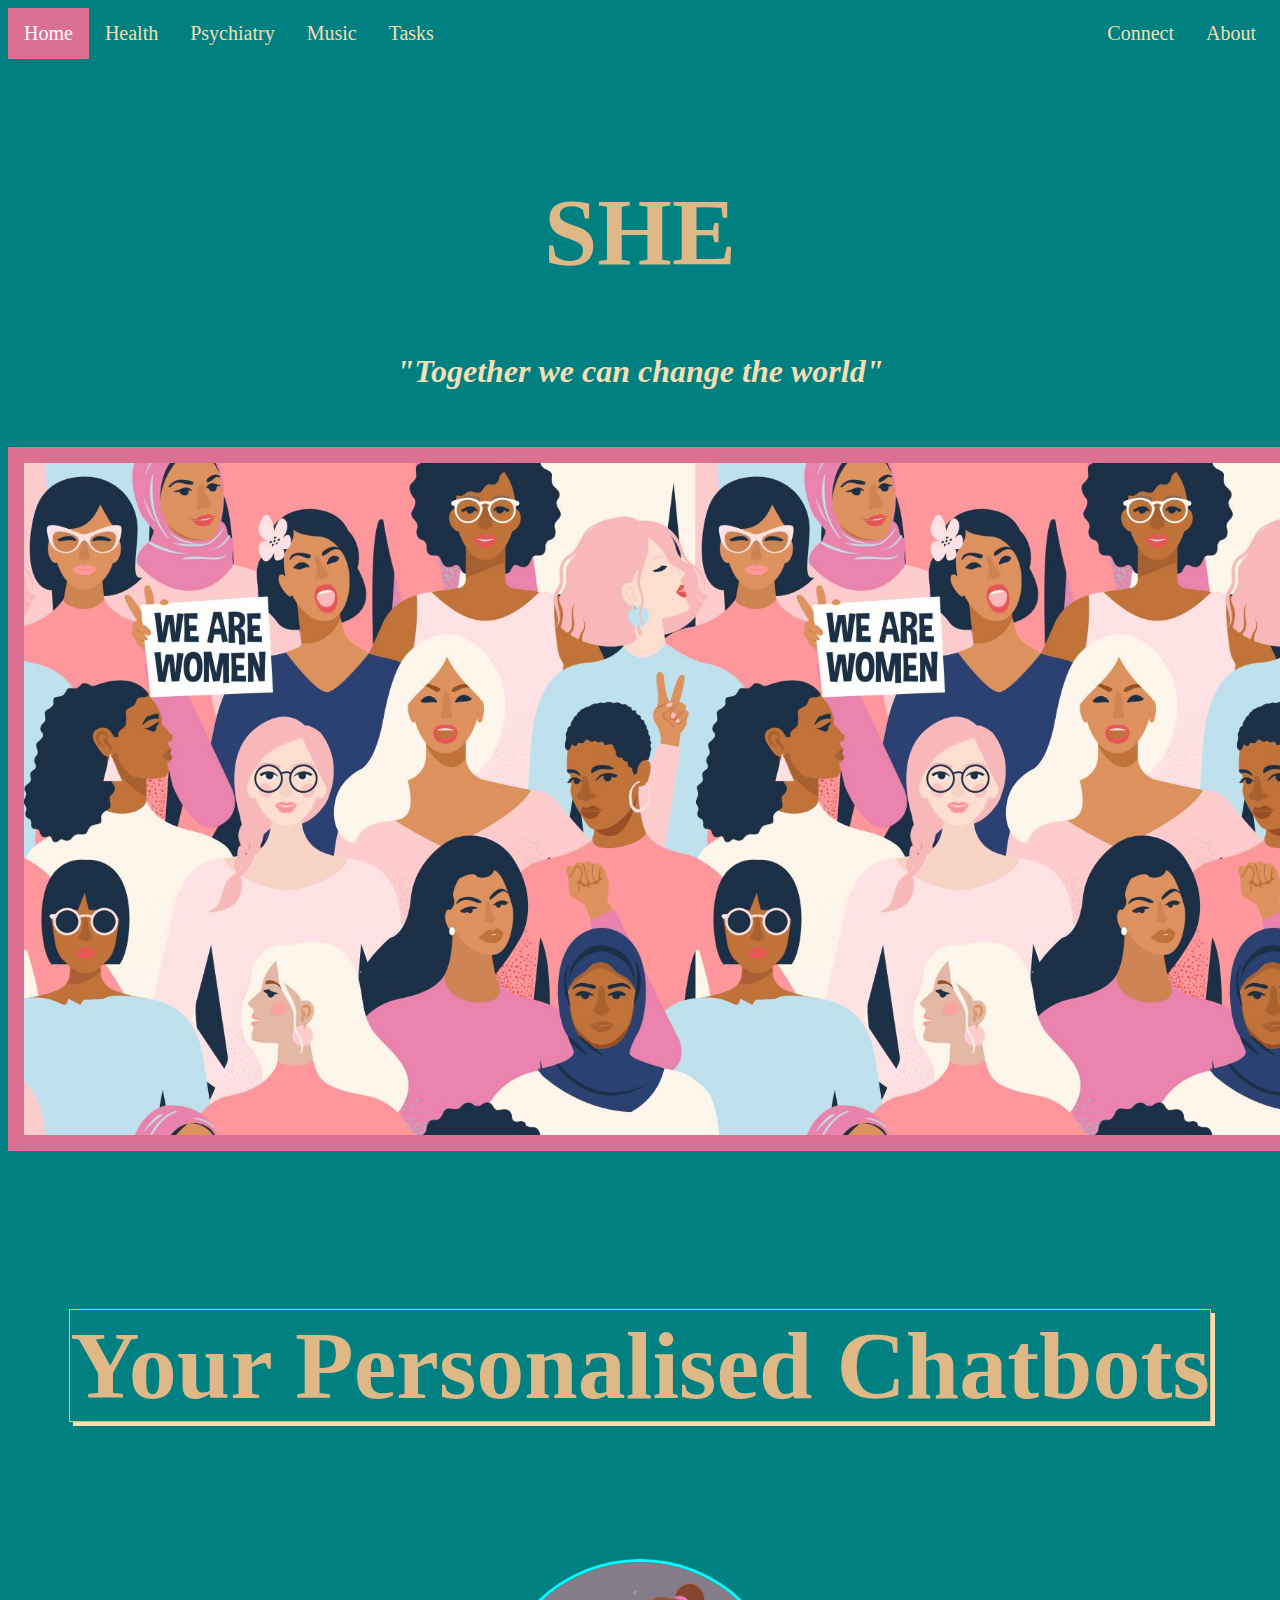
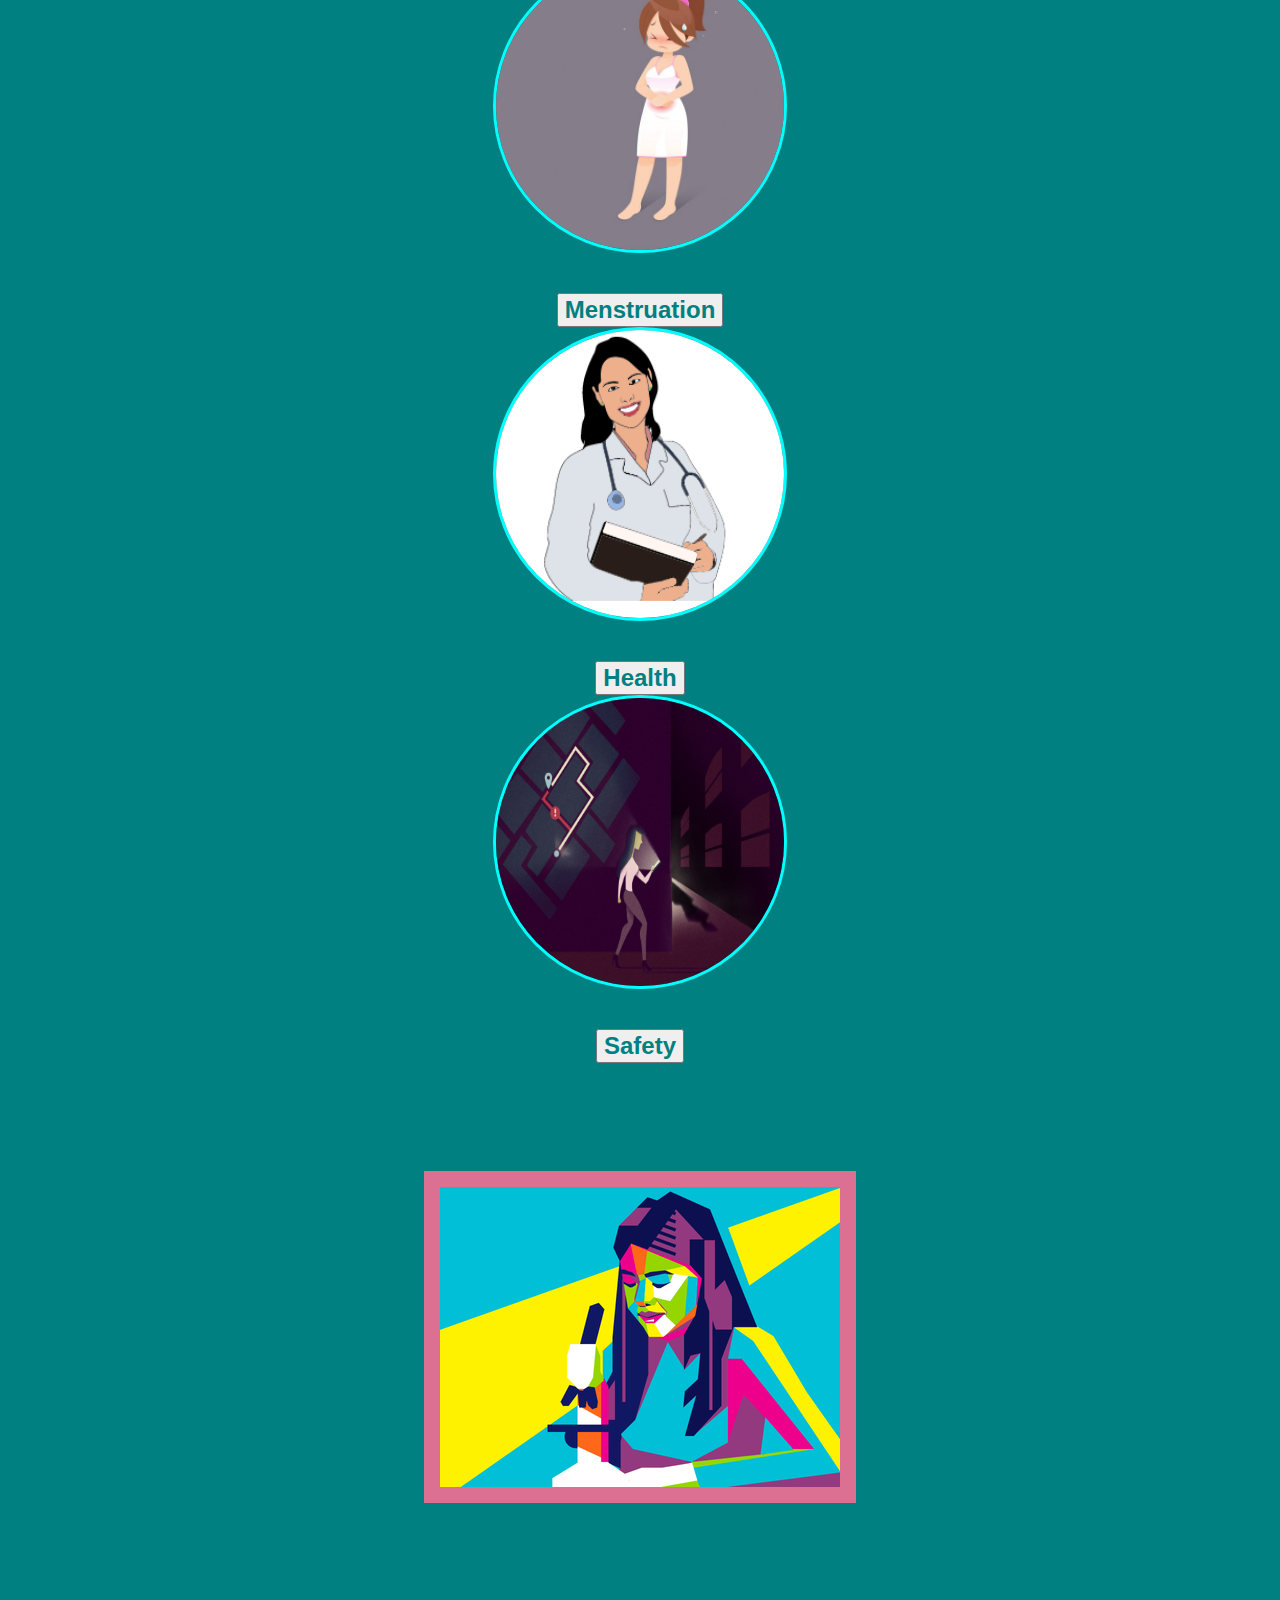
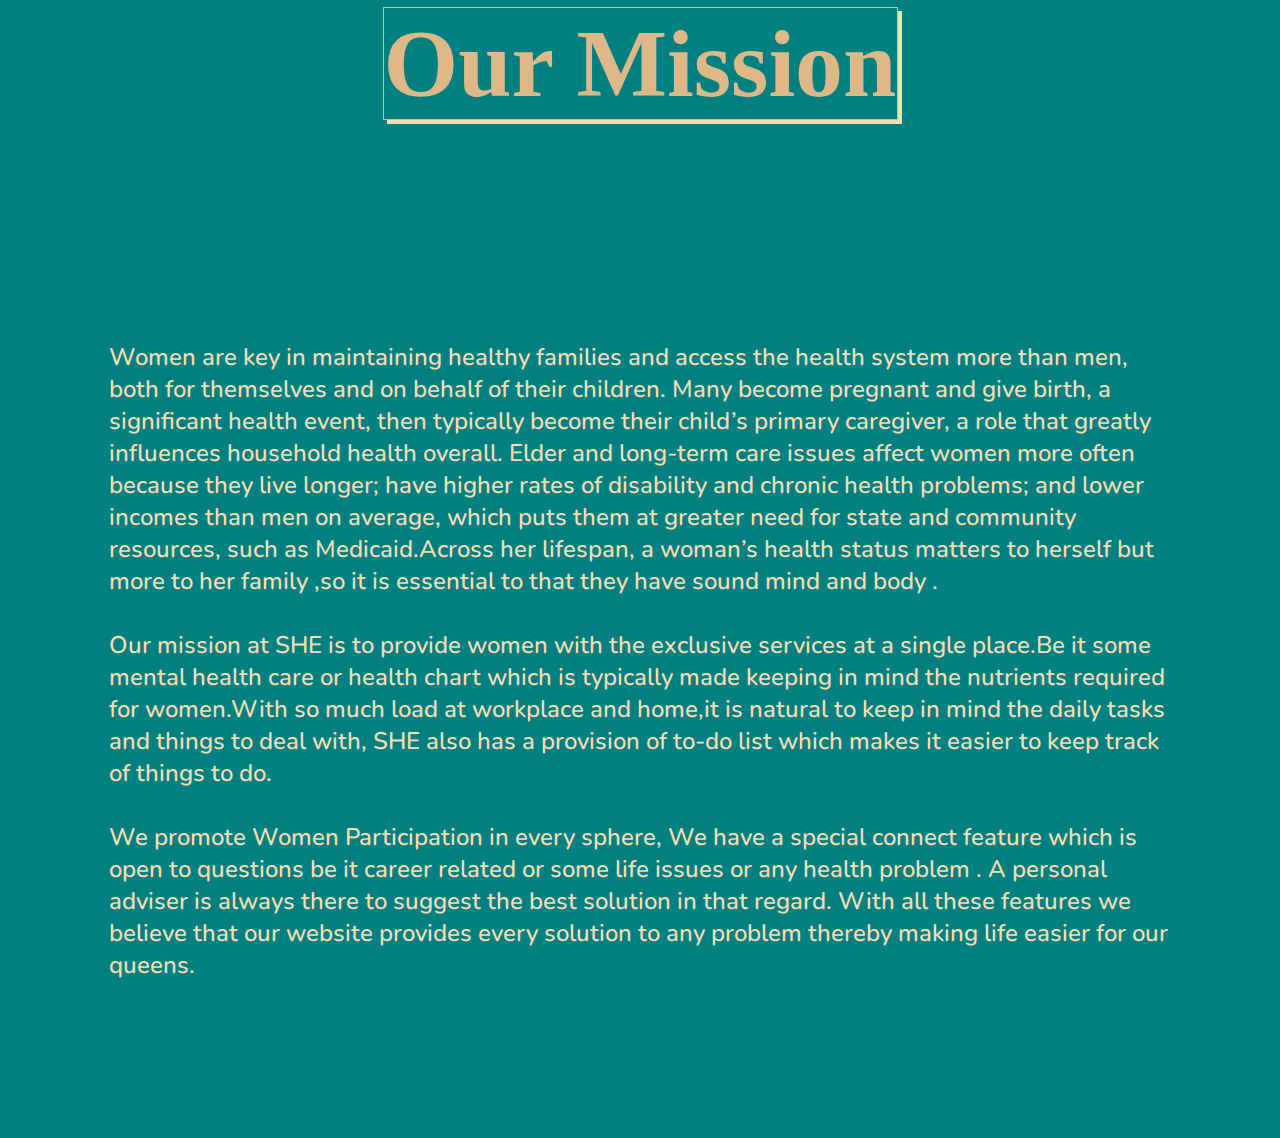
<file: index.html>
<!DOCTYPE html>
<html lang="en">
<head>
    <meta charset="UTF-8">
    <meta http-equiv="X-UA-Compatible" content="IE=edge">
    <meta name="viewport" content="width=device-width, initial-scale=1.0">
    <link href="https://cdn.jsdelivr.net/npm/bootstrap@5.0.0-beta2/dist/css/bootstrap.min.css" rel="stylesheet" integrity="sha384-BmbxuPwQa2lc/FVzBcNJ7UAyJxM6wuqIj61tLrc4wSX0szH/Ev+nYRRuWlolflfl" crossorigin="anonymous">
    <link rel="stylesheet" href="style1.css">
    <link rel="preconnect" href="https://fonts.gstatic.com">
<link href="https://fonts.googleapis.com/css2?family=Nunito:wght@600&display=swap" rel="stylesheet">
<link rel="preconnect" href="https://fonts.gstatic.com">
<link href="https://fonts.googleapis.com/css2?family=Montserrat:wght@500&display=swap" rel="stylesheet">
<link rel="preconnect" href="https://fonts.gstatic.com">
<link href="https://fonts.googleapis.com/css2?family=Montserrat:wght@500&family=Playfair+Display:ital,wght@0,600;1,400&display=swap" rel="stylesheet">
    <title>Document</title>
</head>
<body>
  <div class="topnav" style="font-weight: 600;">
    <a class="active" href="#home" style="font-family: 'Playfair';">Home</a>
    <a href="index5.html" style="font-family: 'Playfair';">Health</a>
    <a href="index4.html" style="font-family: 'Playfair';">Psychiatry</a>
    <a href="index3.html" style="font-family: 'Playfair';">Music</a>
    <a href="index1.html" style="font-family: 'Playfair';">Tasks</a>
    <div class="topnav-right">
      <a href="index6.html" style="font-family: 'Playfair';">Connect</a>
      <a href="#123" style="font-family: 'Playfair';">About</a>
    </div>
  </div>
  <br><br><br>
     <h1 style="text-align: center;color:burlywood;font-family: 'Playfair';font-size: 6rem;">SHE</h1>
     <h1 style="text-align: center;color:wheat;font-family: 'Playfair';font-size: 2rem;font-style: italic;">"Together we can change the world"</h1>
     <br><br>
      <div class="card bg-dark text-white" >
       <img src="women1.jpg" class="card-img" alt="..." style="height: 42rem;border:solid 1rem palevioletred;">
       <!--<video autoplay loop muted >
        <source src="WElCOME.mp4" class="card-img" style="height:35rem;" type="video/mp4">
        
    </video>-->
    
        <div class="card-img-overlay" >
         
        </div>
      </div>

      <br><br><br><br><br>
      <div class="111" style="text-align: center;">
      <h1 style="text-align: center;font-size: 6rem;color: burlywood;font-family:'Playfair';border: solid 0.1rem;display: inline-block;box-shadow: wheat 4px 4px;">Your Personalised Chatbots</h1>
      </div>
      <br><br><br><br>
      <div class="container" >
        <div class="row">
          <div class="col-sm" style="text-align: center;" >
            <div class="on">
            <img src="lol.jpg" style="height: 18rem;width:18rem;border-radius: 100%;border:solid 0.2rem cyan">
          </div>
            <br>
            <br>
            <a href="index7.html"><button type="button" class="btn btn-light" style="font-weight: 650;font-size: 1.5rem;color: teal;">Menstruation</button></a>
          </div>
          <div class="col-sm"  style="text-align: center;" >
            <div class="to">
            <img src="doc.jpg.png" style="height: 18rem;width:18rem;border-radius: 100%;border:solid 0.2rem cyan">
            </div>
            <br>
            <br>
            <a href="index8.html"><button type="button" class="btn btn-light" style="font-weight: 650;font-size: 1.5rem;color: teal;">Health</button></a>
          </div>
          <div class="col-sm"  style="text-align: center;">
            <div class="th">
           <img src="ss.jpg" style="height: 18rem;width:18rem;border-radius: 100%;border:solid 0.2rem cyan">
            </div>
           <br>
           <br>
           <a href="index9.html"><button type="button" class="btn btn-light" style="font-weight: 650;font-size: 1.5rem;color: teal;">Safety</button></a>
      
          </div>
        </div>
      </div>
      <br><br><br><br>
    <br>
    <br>
    <div class="a" style="text-align:center;">
    <img src="w.jpg" class="card-img"  style="max-width: 50%;text-align: center;border:solid 1rem palevioletred;"; alt="..." >

      </div>
      <br>
      <br>
      <div id="123" style="text-align: center;">
      <h1 style="text-align: center;font-size: 6rem;color: burlywood;font-family:'Playfair';border: solid 0.1rem;display: inline-block;box-shadow: wheat 4px 4px !important;">Our Mission</h1>
      </div>
    
      
      <h6 style="text-align: center;font-size: 1.5rem;color:wheat;padding: 8%;font-family:'Nunito';text-align: left;font-weight: 525;">Women are key in maintaining healthy families and access the health system more than men, both for themselves and on behalf of their children. Many become pregnant and give birth, a significant health event, then typically become their child’s primary caregiver, a role that greatly influences household health overall. Elder and long-term care issues affect women more often because they live longer; have higher rates of disability and chronic health problems; and lower incomes than men on average, which puts them at greater need for state and community resources, such as Medicaid.Across her lifespan, a woman’s health status matters to herself but more to her family ,so it is essential to that they have sound mind and body .
        <br><br>Our mission at SHE is to provide women with the exclusive services at a single place.Be it some mental health care or health chart which is typically made keeping in mind the nutrients required for women.With so much load at workplace and home,it is natural to keep in mind the daily tasks and things to deal with, SHE also has a provision of to-do list which makes it easier to keep track of things to do. 
        <br><br>We promote Women Participation in every sphere, We have a special connect feature which is open to questions be it career related or some life issues or any health problem . A  personal adviser is always there to suggest the best solution in that regard.
        With all these features we believe that our website provides every solution to any problem thereby making life easier for our queens.</h6>
      </div>
      <script src="https://cdn.jsdelivr.net/npm/@popperjs/core@2.6.0/dist/umd/popper.min.js" integrity="sha384-KsvD1yqQ1/1+IA7gi3P0tyJcT3vR+NdBTt13hSJ2lnve8agRGXTTyNaBYmCR/Nwi" crossorigin="anonymous"></script>
<script src="https://cdn.jsdelivr.net/npm/bootstrap@5.0.0-beta2/dist/js/bootstrap.min.js" integrity="sha384-nsg8ua9HAw1y0W1btsyWgBklPnCUAFLuTMS2G72MMONqmOymq585AcH49TLBQObG" crossorigin="anonymous"></script>
</body>
</html>
</file>
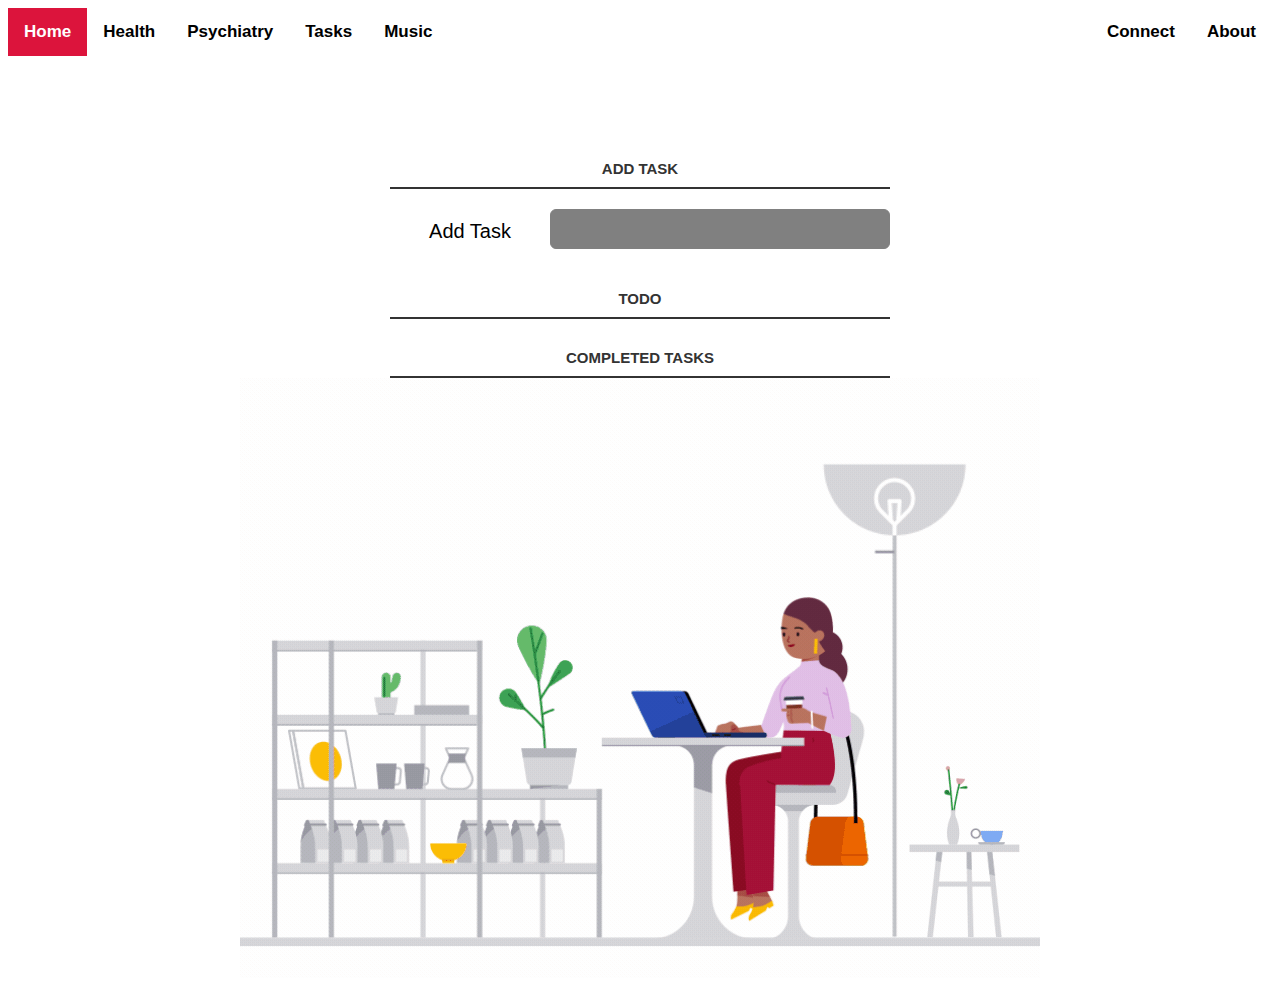
<file: index1.html>
<!DOCTYPE html> 
<html> 
<head> 
  <title>Task Tracker</title> 
  <link rel="stylesheet" href="st.css" type="text/css" 
    media="screen" charset="utf-8"> 
</head> 
  
<body> 
    <style>
        /* Style the links inside the navigation bar */
.topnav a {
  float: left;
  color: black;
  text-align: center;
  padding: 14px 16px;
  text-decoration: none;
  font-size: 17px;
}

/* Change the color of links on hover */
.topnav a:hover {
  background-color: #ddd;
  color: white;
}

/* Add a color to the active/current link */
.topnav a.active {
  background-color: crimson;
  color: white;
}

/* Right-aligned section inside the top navigation */
.topnav-right {

color: white;
  float: right;
}
        
    

    </style>
    <div class="topnav" style="font-weight: 600;">
        <a class="active" href="index.html">Home</a>
        <a href="index5.html">Health</a>
        <a href="index4.html">Psychiatry</a>
        <a href="index1.html">Tasks</a>
        <a href="index3.html">Music</a>
        <div class="topnav-right">
          <a href="index6.html">Connect</a>
          <a href="index.html">About</a>
        </div>
      </div>
      <br><br><br><br>
  <div class="container" style="text-align: center;"> 
     
    <p> 

      <label for="new-task" class="middle">Add Task</label> 
    <input id="new-task" type="text"><button>Add Task</button> 
    </p> 
  
    <h3 class="middle">Todo</h3> 
    <ul id="incomplete-tasks"> 
    </ul> 
  
    <h3 class="middle">Completed Tasks</h3> 
    <ul id="completed-tasks"> 
    </ul> 
  </div> 
 
  <div class="a" style="text-align:center";>
  <img src="task.jpg" >
</div>
  <script type="text/javascript" src="j.js"></script> 
  
</body> 
  
</html>
</file>
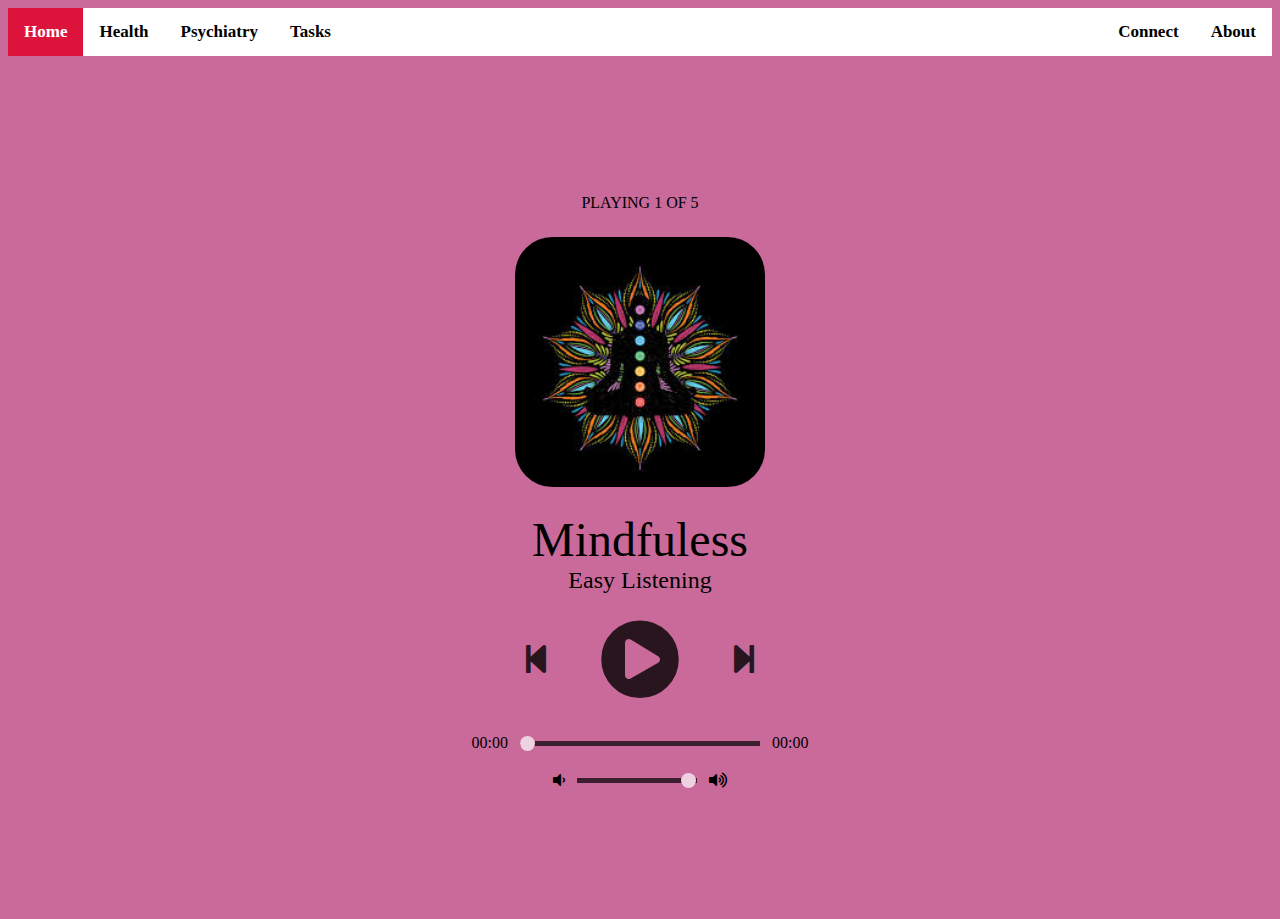
<file: index3.html>
<html lang="en">
<head>
  <meta charset="UTF-8">
  <meta name="viewport" content="width=device-width, initial-scale=1.0">
  <title>Simple Music Player</title>
  <!-- Load FontAwesome icons -->
  <link rel="stylesheet" href="https://cdnjs.cloudflare.com/ajax/libs/font-awesome/5.13.0/css/all.min.css">

  <!-- CSS style -->
  <style>
    body {
      background-color: lightgreen;

      /* Smoothly transition the background color */
      transition: background-color .5s;
    }

    .player {
      height: 95vh;
      display: flex;
      align-items: center;
      flex-direction: column;
      justify-content: center;
    }

    .details {
      display: flex;
      align-items: center;
      flex-direction: column;
      justify-content: center;
      margin-top: 25px;
    }

    .track-art {
      margin: 25px;
      height: 250px;
      width: 250px;
      background-image: url("https://images.pexels.com/photos/262034/pexels-photo-262034.jpeg?auto=compress&cs=tinysrgb&dpr=3&h=750&w=1260");
      background-size: cover;
      border-radius: 15%;
    }

    .now-playing {
      font-size: 1rem;
    }

    .track-name {
      font-size: 3rem;
    }

    .track-artist {
      font-size: 1.5rem;
    }

    .buttons {
      display: flex;
      flex-direction: row;
      align-items: center;
    }

    .playpause-track,
    .prev-track,
    .next-track {
      padding: 25px;
      opacity: 0.8;

      /* Smoothly transition the opacity */
      transition: opacity .2s;
    }

    .playpause-track:hover,
    .prev-track:hover,
    .next-track:hover {
      opacity: 1.0;
    }

    .slider_container {
      width: 75%;
      max-width: 400px;
      display: flex;
      justify-content: center;
      align-items: center;
    }

    /* Modify the appearance of the slider */
    .seek_slider,
    .volume_slider {
      -webkit-appearance: none;
      -moz-appearance: none;
      appearance: none;
      height: 5px;
      background: black;
      opacity: 0.7;
      -webkit-transition: .2s;
      transition: opacity .2s;
    }

    /* Modify the appearance of the slider thumb */
    .seek_slider::-webkit-slider-thumb,
    .volume_slider::-webkit-slider-thumb {
      -webkit-appearance: none;
      -moz-appearance: none;
      appearance: none;
      width: 15px;
      height: 15px;
      background: white;
      cursor: pointer;
      border-radius: 50%;
    }

    .seek_slider:hover,
    .volume_slider:hover {
      opacity: 1.0;
    }

    .seek_slider {
      width: 60%;
    }

    .volume_slider {
      width: 30%;
    }

    .current-time,
    .total-duration {
      padding: 10px;
    }

    i.fa-volume-down,
    i.fa-volume-up {
      padding: 10px;
    }

    i.fa-play-circle,
    i.fa-pause-circle,
    i.fa-step-forward,
    i.fa-step-backward {
      cursor: pointer;
    }
    .topnav {
    background-color: white ;
    
    overflow: hidden;
}

/* Style the links inside the navigation bar */
.topnav a {
  float: left;
  color: black;
  text-align: center;
  padding: 14px 16px;
  text-decoration: none;
  font-size: 17px;
}

/* Change the color of links on hover */
.topnav a:hover {
  background-color: #ddd;
  color: white;
}

/* Add a color to the active/current link */
.topnav a.active {
  background-color: crimson;
  color: white;
}

/* Right-aligned section inside the top navigation */
.topnav-right {

color: white;
  float: right;
}
        
    
  </style>
</head>

<body>
  <div class="topnav" style="font-weight: 600;">
    <a class="active" href="index.html">Home</a>
    <a href="index5.html">Health</a>
    <a href="index4.html">Psychiatry</a>
    <a href="index1.html">Tasks</a>
    <div class="topnav-right">
      <a href="index6.html">Connect</a>
      <a href="index.html">About</a>
    </div>
  </div>
  <div class="player">
    <div class="details">
      <div class="now-playing">PLAYING x OF y</div>
      <div class="track-art"></div>
      <div class="track-name">Track Name</div>
      <div class="track-artist">Track Artist</div>
    </div>
    <div class="buttons">
      <div class="prev-track" onclick="prevTrack()"><i class="fa fa-step-backward fa-2x"></i></div>
      <div class="playpause-track" onclick="playpauseTrack()"><i class="fa fa-play-circle fa-5x"></i></div>
      <div class="next-track" onclick="nextTrack()"><i class="fa fa-step-forward fa-2x"></i></div>
    </div>
    <div class="slider_container">
      <div class="current-time">00:00</div>
      <input type="range" min="1" max="100" value="0" class="seek_slider" onchange="seekTo()">
      <div class="total-duration">00:00</div>
    </div>
    <div class="slider_container">
      <i class="fa fa-volume-down"></i>
      <input type="range" min="1" max="100" value="99" class="volume_slider" onchange="setVolume()">
      <i class="fa fa-volume-up"></i>
    </div>
  </div>

  <!-- Main script for the player -->
  <script>
    let now_playing = document.querySelector(".now-playing");
    let track_art = document.querySelector(".track-art");
    let track_name = document.querySelector(".track-name");
    let track_artist = document.querySelector(".track-artist");

    let playpause_btn = document.querySelector(".playpause-track");
    let next_btn = document.querySelector(".next-track");
    let prev_btn = document.querySelector(".prev-track");

    let seek_slider = document.querySelector(".seek_slider");
    let volume_slider = document.querySelector(".volume_slider");
    let curr_time = document.querySelector(".current-time");
    let total_duration = document.querySelector(".total-duration");

    let track_index = 0;
    let isPlaying = false;
    let updateTimer;

    // Create new audio element
    let curr_track = document.createElement('audio');

    // Define the tracks that have to be played
    let track_list = [
      {
        name: "Mindfuless",
        artist: "Easy Listening",
        image: "three.jpg",
        path: "https://cdn2.melodyloops.com/mp3/preview-mindfulness-thoughts.mp3"
      },
      {
        name: "The angel's sound",
        artist: "Tours",
        image: "ten.jpg",
        path: "https://cdn2.melodyloops.com/mp3/preview-nature-angels.mp3",
      },
      {
        name: "Healing Meditation",
        artist: "Medimex",
        image: "two.jpg",
        path: "https://cdn2.melodyloops.com/mp3/preview-healing-meditation.mp3",
      },
      {
      name: "Healing Piano",
        artist: "Piano miracle",
        image:"five.jpg",
        path: "https://cdn2.melodyloops.com/mp3/preview-healing-piano.mp3",
      },
      {
      name: "Nature's awakening",
        artist: "nature's bell",
        image: "six.jpg",
        path: "https://cdn2.melodyloops.com/mp3/preview-nature-is-awakening.mp3",
      },

    ];

    function loadTrack(track_index) {
      clearInterval(updateTimer);
      resetValues();

      // Load a new track
      curr_track.src = track_list[track_index].path;
      curr_track.load();

      // Update details of the track
      track_art.style.backgroundImage = "url(" + track_list[track_index].image + ")";
      track_name.textContent = track_list[track_index].name;
      track_artist.textContent = track_list[track_index].artist;
      now_playing.textContent = "PLAYING " + (track_index + 1) + " OF " + track_list.length;

      // Set an interval of 1000 milliseconds for updating the seek slider
      updateTimer = setInterval(seekUpdate, 1000);

      // Move to the next track if the current one finishes playing
      curr_track.addEventListener("ended", nextTrack);

      // Apply a random background color
      random_bg_color();
    }

    function random_bg_color() {

      // Get a random number between 64 to 256 (for getting lighter colors)
      let red = Math.floor(Math.random() * 256) + 64;
      let green = Math.floor(Math.random() * 256) + 64;
      let blue = Math.floor(Math.random() * 256) + 64;

      // Construct a color withe the given values
      let bgColor = "rgb(" + red + "," + green + "," + blue + ")";

      // Set the background to that color
      document.body.style.background = bgColor;
    }

    // Reset Values
    function resetValues() {
      curr_time.textContent = "00:00";
      total_duration.textContent = "00:00";
      seek_slider.value = 0;
    }

    function playpauseTrack() {
      if (!isPlaying) playTrack();
      else pauseTrack();
    }

    function playTrack() {
      curr_track.play();
      isPlaying = true;

      // Replace icon with the pause icon
      playpause_btn.innerHTML = '<i class="fa fa-pause-circle fa-5x"></i>';
    }

    function pauseTrack() {
      curr_track.pause();
      isPlaying = false;

      // Replace icon with the play icon
      playpause_btn.innerHTML = '<i class="fa fa-play-circle fa-5x"></i>';;
    }

    function nextTrack() {
      if (track_index < track_list.length - 1)
        track_index += 1;
      else track_index = 0;
      loadTrack(track_index);
      playTrack();
    }

    function prevTrack() {
      if (track_index > 0)
        track_index -= 1;
      else track_index = track_list.length;
      loadTrack(track_index);
      playTrack();
    }

    function seekTo() {
      seekto = curr_track.duration * (seek_slider.value / 100);
      curr_track.currentTime = seekto;
    }

    function setVolume() {
      curr_track.volume = volume_slider.value / 100;
    }

    function seekUpdate() {
      let seekPosition = 0;

      // Check if the current track duration is a legible number
      if (!isNaN(curr_track.duration)) {
        seekPosition = curr_track.currentTime * (100 / curr_track.duration);
        seek_slider.value = seekPosition;

        // Calculate the time left and the total duration
        let currentMinutes = Math.floor(curr_track.currentTime / 60);
        let currentSeconds = Math.floor(curr_track.currentTime - currentMinutes * 60);
        let durationMinutes = Math.floor(curr_track.duration / 60);
        let durationSeconds = Math.floor(curr_track.duration - durationMinutes * 60);

        // Adding a zero to the single digit time values
        if (currentSeconds < 10) { currentSeconds = "0" + currentSeconds; }
        if (durationSeconds < 10) { durationSeconds = "0" + durationSeconds; }
        if (currentMinutes < 10) { currentMinutes = "0" + currentMinutes; }
        if (durationMinutes < 10) { durationMinutes = "0" + durationMinutes; }

        curr_time.textContent = currentMinutes + ":" + currentSeconds;
        total_duration.textContent = durationMinutes + ":" + durationSeconds;
      }
    }

    // Load the first track in the tracklist
    loadTrack(track_index);
  </script>
</body>

</html>
</file>
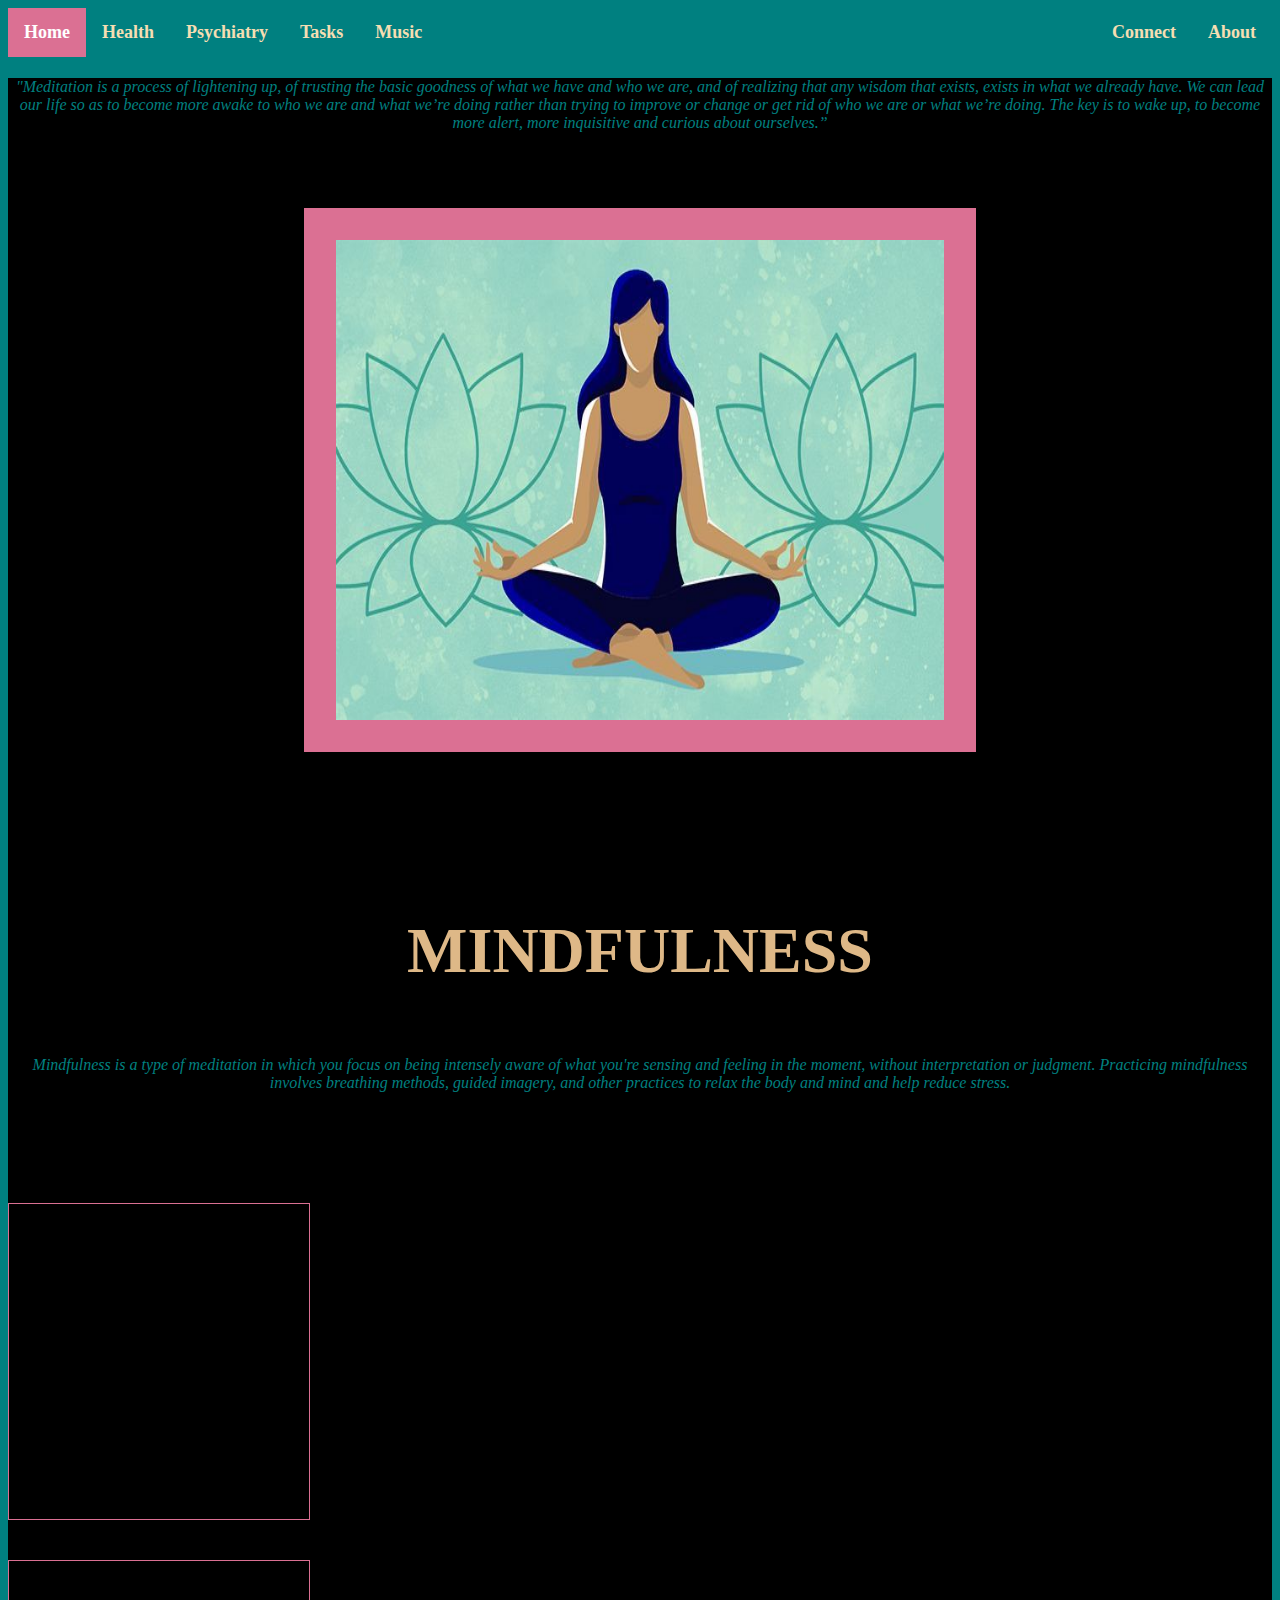
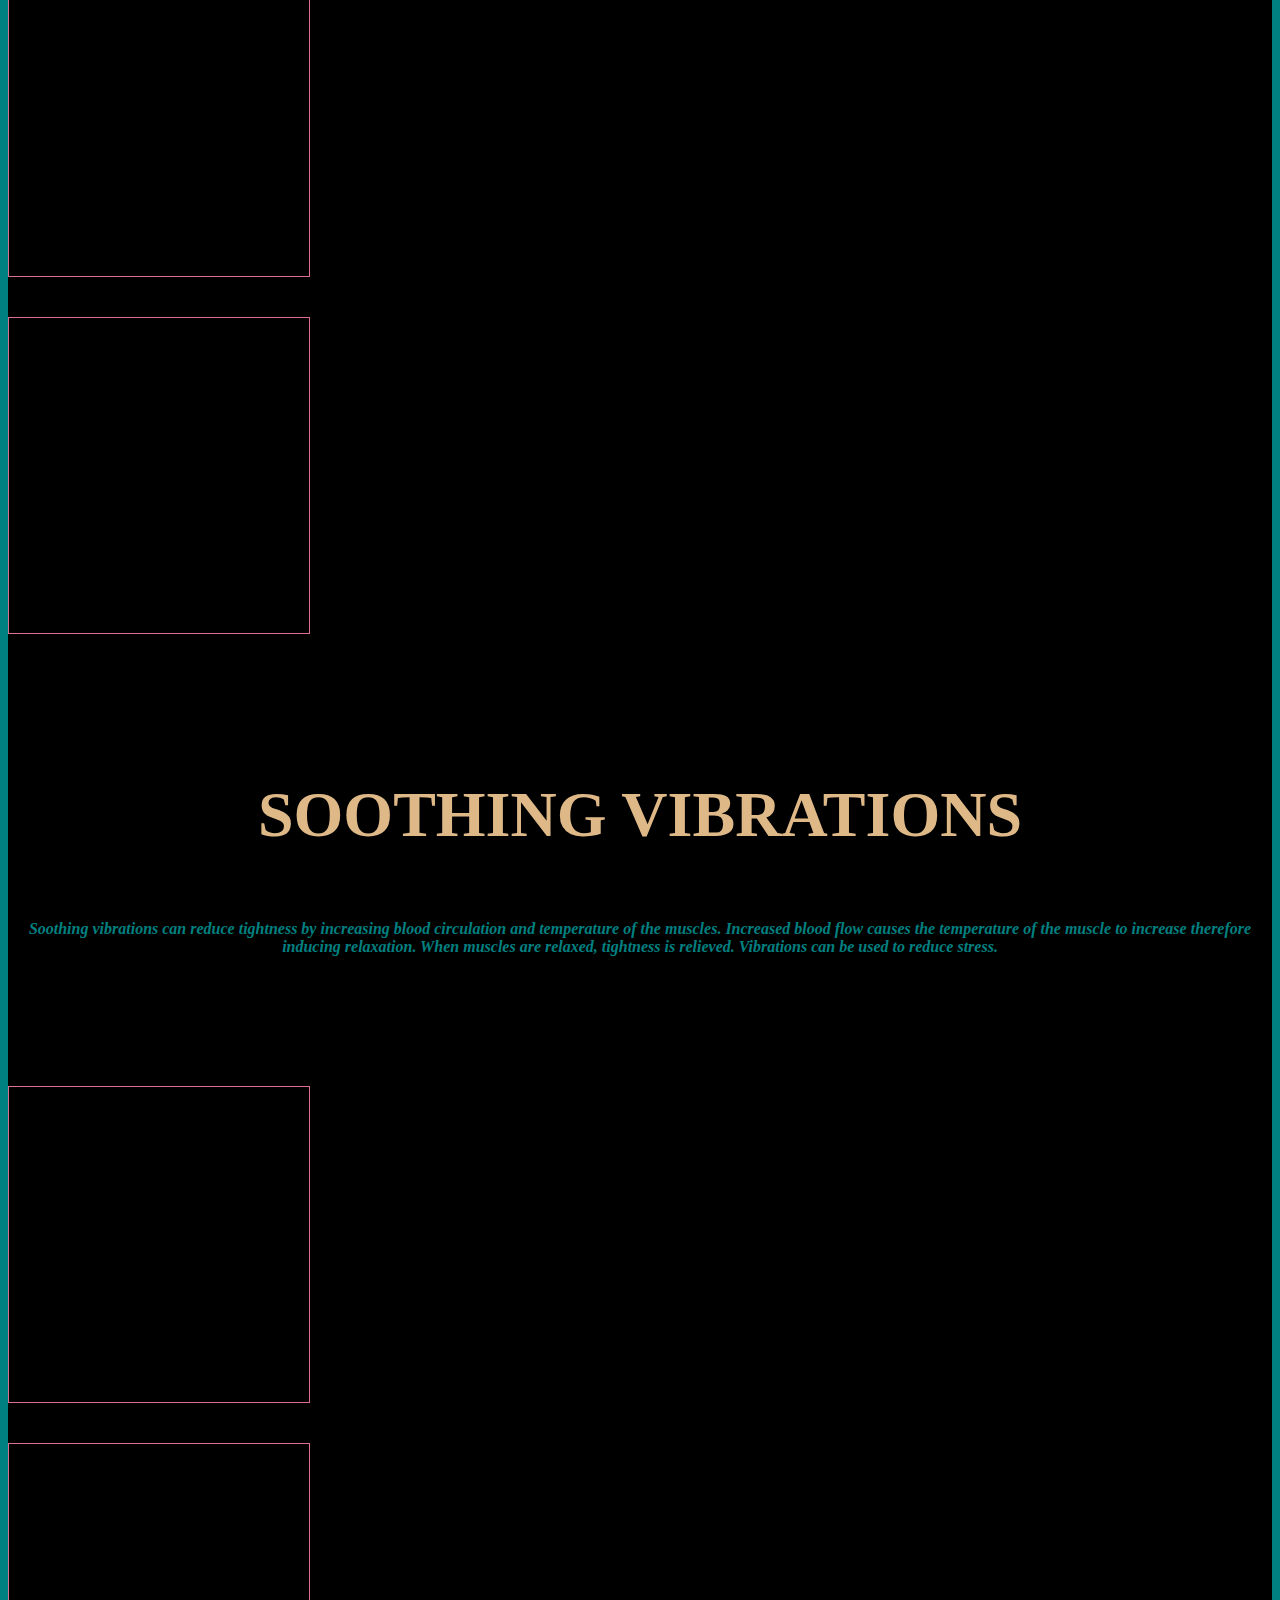
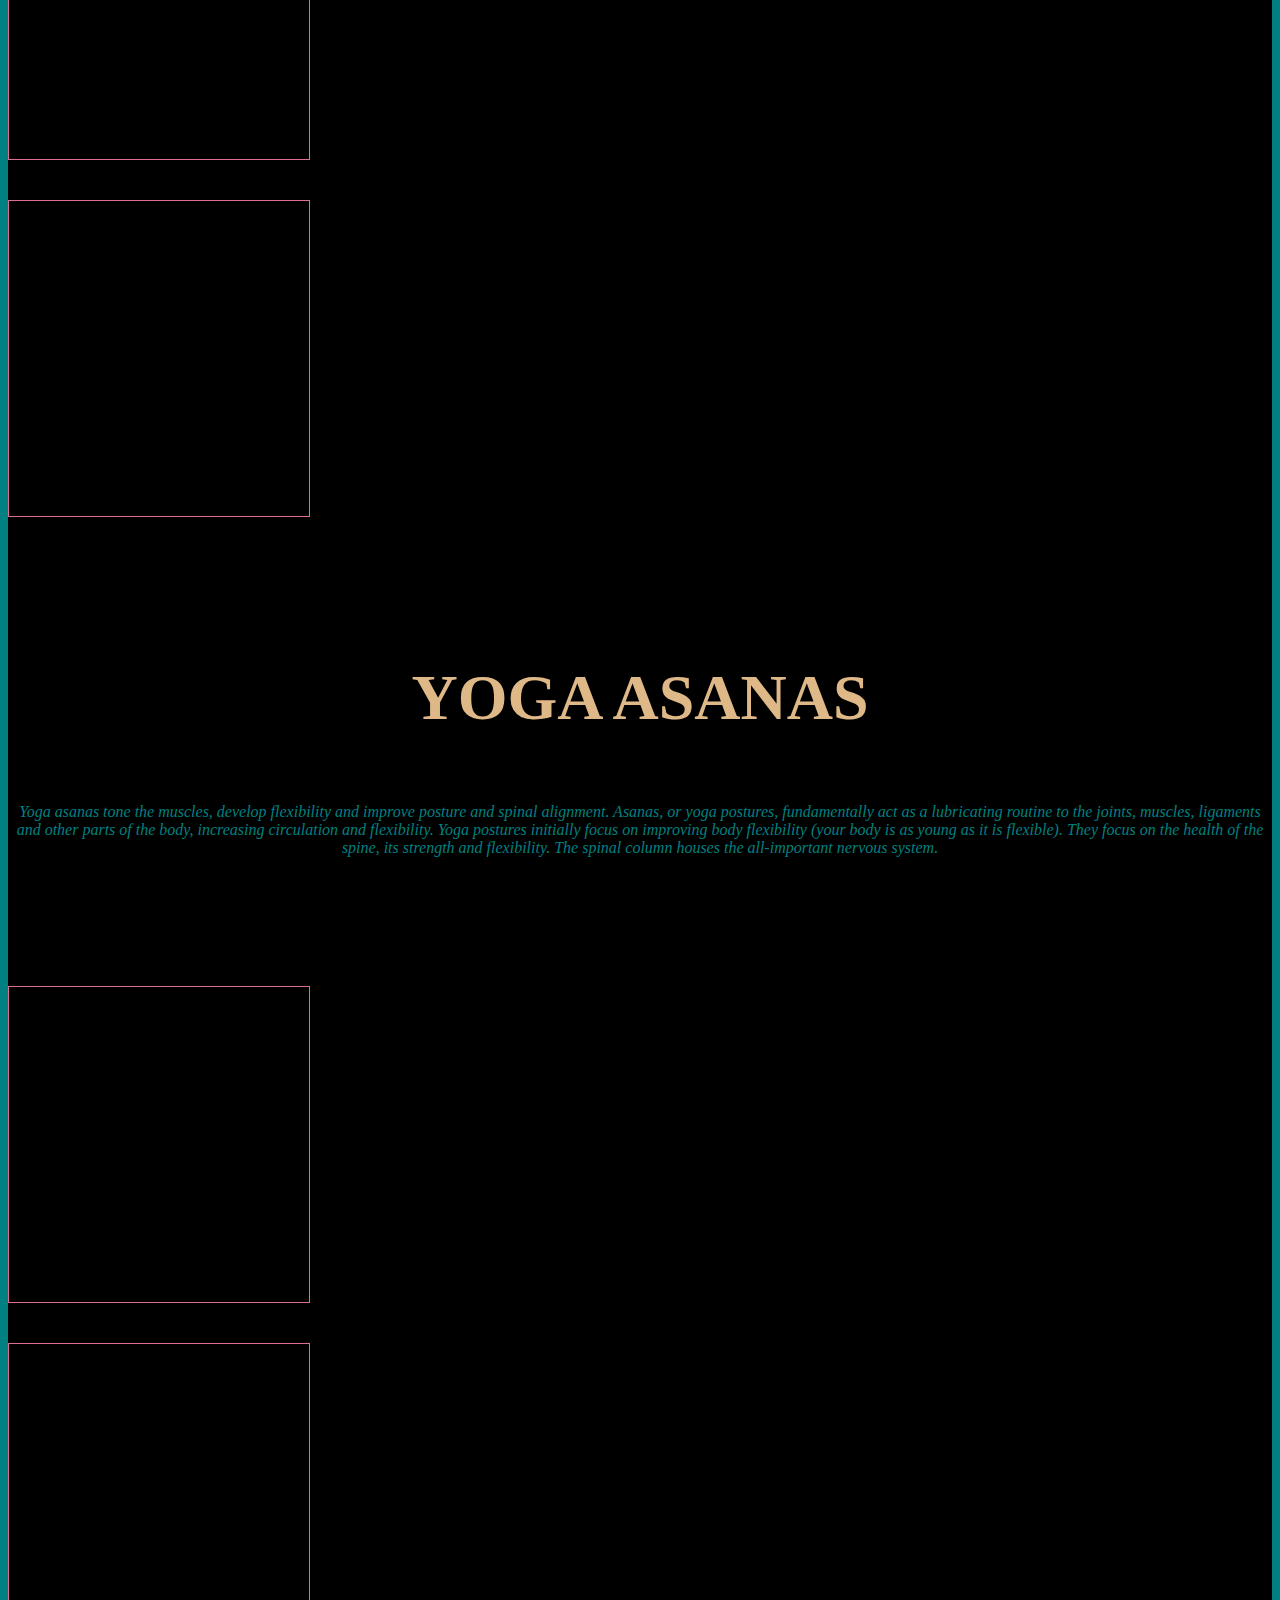
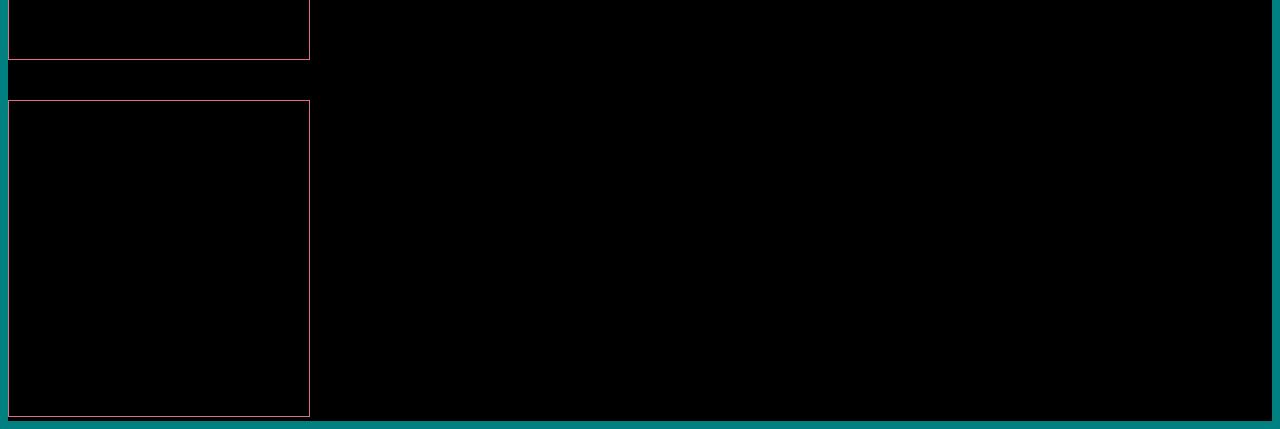
<file: index4.html>
<!DOCTYPE html>
<html lang="en">
<head>
    <meta charset="UTF-8">
    <meta http-equiv="X-UA-Compatible" content="IE=edge">
    <meta name="viewport" content="width=device-width, initial-scale=1.0">
    <link href="https://cdn.jsdelivr.net/npm/bootstrap@5.0.0-beta2/dist/css/bootstrap.min.css" rel="stylesheet" integrity="sha384-BmbxuPwQa2lc/FVzBcNJ7UAyJxM6wuqIj61tLrc4wSX0szH/Ev+nYRRuWlolflfl" crossorigin="anonymous">
    <link href="https://fonts.googleapis.com/css2?family=Montserrat:wght@500&family=Playfair+Display:ital,wght@0,600;1,400&display=swap" rel="stylesheet">
    <title>Document</title>
</head>
<body>
    <style>
        body
        {
            background-color: teal;
            color: teal;
            font-family: 'Playfair';
            font-weight: 550;
        }
            /* Add a black background color to the top navigation */
.topnav {
    background-color: teal ;
    
    overflow: hidden;
}

/* Style the links inside the navigation bar */
.topnav a {
  float: left;
  color: wheat;
  text-align: center;
  padding: 14px 16px;
  text-decoration: none;
  font-size: 18px;
}

/* Change the color of links on hover */
.topnav a:hover {
  background-color:burlywood;
  color: teal;
}

/* Add a color to the active/current link */
.topnav a.active {
  background-color: palevioletred;
  color: white;
}

/* Right-aligned section inside the top navigation */
.topnav-right {

color: white;
  float: right;
}
        
    </style>
    <div class="topnav" style="font-weight: 600;">
        <a class="active" href="index.html">Home</a>
        <a href="index5.html">Health</a>
        <a href="index4.html">Psychiatry</a>
        <a href="index1.html">Tasks</a>
        <a href="index3.html">Music</a>
        <div class="topnav-right">
         
          <a href="index6.html">Connect</a>
          <a href="#about">About</a>
        </div>
      </div>
      <div class="card"  style="background-color: black" >
        <div class="card-body">
      
            <h4 class="card-text" style="text-align: center;font-family: 'Times New Roman', Times, serif;font-weight: 525;font-style: italic;">"Meditation is a process of lightening up, of trusting the basic goodness of what we have and who we are, and of realizing that any wisdom that exists, exists in what we already have. We can lead our life so as to become more awake to who we are and what we’re doing rather than trying to improve or change or get rid of who we are or what we’re doing. The key is to wake up, to become more alert, more inquisitive and curious about ourselves.”</h4>
          </div>
          <br><br><br>
        <div style="text-align: center;">
        <img src="mind.jpg" class="card-img-bottom" alt="..." style="height: 30rem;width: 38rem;border: solid 2rem palevioletred;">
      </div>
      <br><br><br><br><br>
      <div class="container">
        <div class="row">
            <h1 style="text-align: center;font-weight: 600;font-size: 4rem;color:burlywood; padding: 2%;">MINDFULNESS</h1>
            <h4 class="card-text" style="text-align: center;font-family: 'Playfair';font-weight: 525;font-style: italic;">Mindfulness is a type of meditation in which you focus on being intensely aware of what you're sensing and feeling in the moment, without interpretation or judgment. Practicing mindfulness involves breathing methods, guided imagery, and other practices to relax the body and mind and help reduce stress.</h4>
            <br><br><br>
          <div class="col-sm">
              <br><br>
            <iframe width="300" height="315" style="border: solid 0.1rem palevioletred" src="https://www.youtube.com/embed/inpok4MKVLM" frameborder="0" allow="accelerometer; autoplay; clipboard-write; encrypted-media; gyroscope; picture-in-picture" allowfullscreen></iframe>
            
          </div>
          <div class="col-sm">
              <br><br>
            <iframe width="300" height="315" style="border: solid 0.1rem palevioletred" src="https://www.youtube.com/embed/SRg4NdvRoo0" frameborder="0" allow="accelerometer; autoplay; clipboard-write; encrypted-media; gyroscope; picture-in-picture" allowfullscreen></iframe>
          </div>
          <div class="col-sm">
              <br><br>
            <iframe width="300" height="315" style="border: solid 0.1rem palevioletred" src="https://www.youtube.com/embed/FjHGZj2IjBk" frameborder="0" allow="accelerometer; autoplay; clipboard-write; encrypted-media; gyroscope; picture-in-picture" allowfullscreen></iframe>
          </div>
        </div>
      </div>
      <br><br><br><br>
      <div class="container">
        <div class="row">
            <h1 style="text-align: center;font-weight: 600;font-size: 4rem;color:burlywood; padding: 2%;">SOOTHING VIBRATIONS</h1>
            <h4 class="card-text" style="text-align: center;font-style: italic;">Soothing vibrations can reduce tightness by increasing blood circulation and temperature of the muscles. Increased blood flow causes the temperature of the muscle to increase therefore inducing relaxation. When muscles are relaxed, tightness is relieved. Vibrations can be used to reduce stress.</h4>
            <br><br><br><br>
          <div class="col-sm">
              <br><br>
              <iframe width="300" height="315"style="border: solid 0.1rem palevioletred" src="https://www.youtube.com/embed/ijfLsKg8jFY" frameborder="0" allow="accelerometer; autoplay; clipboard-write; encrypted-media; gyroscope; picture-in-picture" allowfullscreen></iframe>
            
          </div>
          <div class="col-sm">
              <br><br>
              <iframe width="300" height="315" style="border: solid 0.1rem palevioletred" src="https://www.youtube.com/embed/yEP2YrD-dyY" frameborder="0" allow="accelerometer; autoplay; clipboard-write; encrypted-media; gyroscope; picture-in-picture" allowfullscreen></iframe>
          </div>
          <div class="col-sm">
              <br><br>
              <iframe width="300" height="315"style="border: solid 0.1rem palevioletred"  src="https://www.youtube.com/embed/9BD1y0TOk3o" frameborder="0" allow="accelerometer; autoplay; clipboard-write; encrypted-media; gyroscope; picture-in-picture" allowfullscreen></iframe>
          </div>
        </div>
      </div>
      <br><br><br><br>
      <div class="container">
        <div class="row">
            <h1 style="text-align: center;font-weight: 600;font-size: 4rem;color: burlywood;padding: 2%;">YOGA ASANAS</h1>
            <h4 class="card-text" style="text-align: center;font-weight:600;font-family: 'Playfair';font-weight: 525;font-style: italic;">Yoga asanas tone the muscles, develop flexibility and improve posture and spinal alignment. Asanas, or yoga postures, fundamentally act as a lubricating routine to the joints, muscles, ligaments and other parts of the body, increasing circulation and flexibility. Yoga postures initially focus on improving body flexibility (your body is as young as it is flexible). They focus on the health of the spine, its strength and flexibility. The spinal column houses the all-important nervous system.</h4>
            <br><br><br><br>
          <div class="col-sm">
              <br><br>
              <iframe width="300" height="315" style="border: solid 0.1rem palevioletred" src="https://www.youtube.com/embed/bU0A-UwHHpU" frameborder="0" allow="accelerometer; autoplay; clipboard-write; encrypted-media; gyroscope; picture-in-picture" allowfullscreen></iframe>
            
          </div>
          <div class="col-sm">
              <br><br>
              <iframe width="300" height="315"style="border: solid 0.1rem palevioletred" src="https://www.youtube.com/embed/9PN8fcZM0AQ" frameborder="0" allow="accelerometer; autoplay; clipboard-write; encrypted-media; gyroscope; picture-in-picture" allowfullscreen></iframe>
          </div>
          <div class="col-sm">
              <br><br>
              <iframe width="300" height="315"style="border: solid 0.1rem palevioletred" src="https://www.youtube.com/embed/zGpqwpF1DXo" frameborder="0" allow="accelerometer; autoplay; clipboard-write; encrypted-media; gyroscope; picture-in-picture" allowfullscreen></iframe>
          </div>
        </div>
      </div>
    <script src="https://cdn.jsdelivr.net/npm/@popperjs/core@2.6.0/dist/umd/popper.min.js" integrity="sha384-KsvD1yqQ1/1+IA7gi3P0tyJcT3vR+NdBTt13hSJ2lnve8agRGXTTyNaBYmCR/Nwi" crossorigin="anonymous"></script>
<script src="https://cdn.jsdelivr.net/npm/bootstrap@5.0.0-beta2/dist/js/bootstrap.min.js" integrity="sha384-nsg8ua9HAw1y0W1btsyWgBklPnCUAFLuTMS2G72MMONqmOymq585AcH49TLBQObG" crossorigin="anonymous"></script>
</body>
</html>
</file>
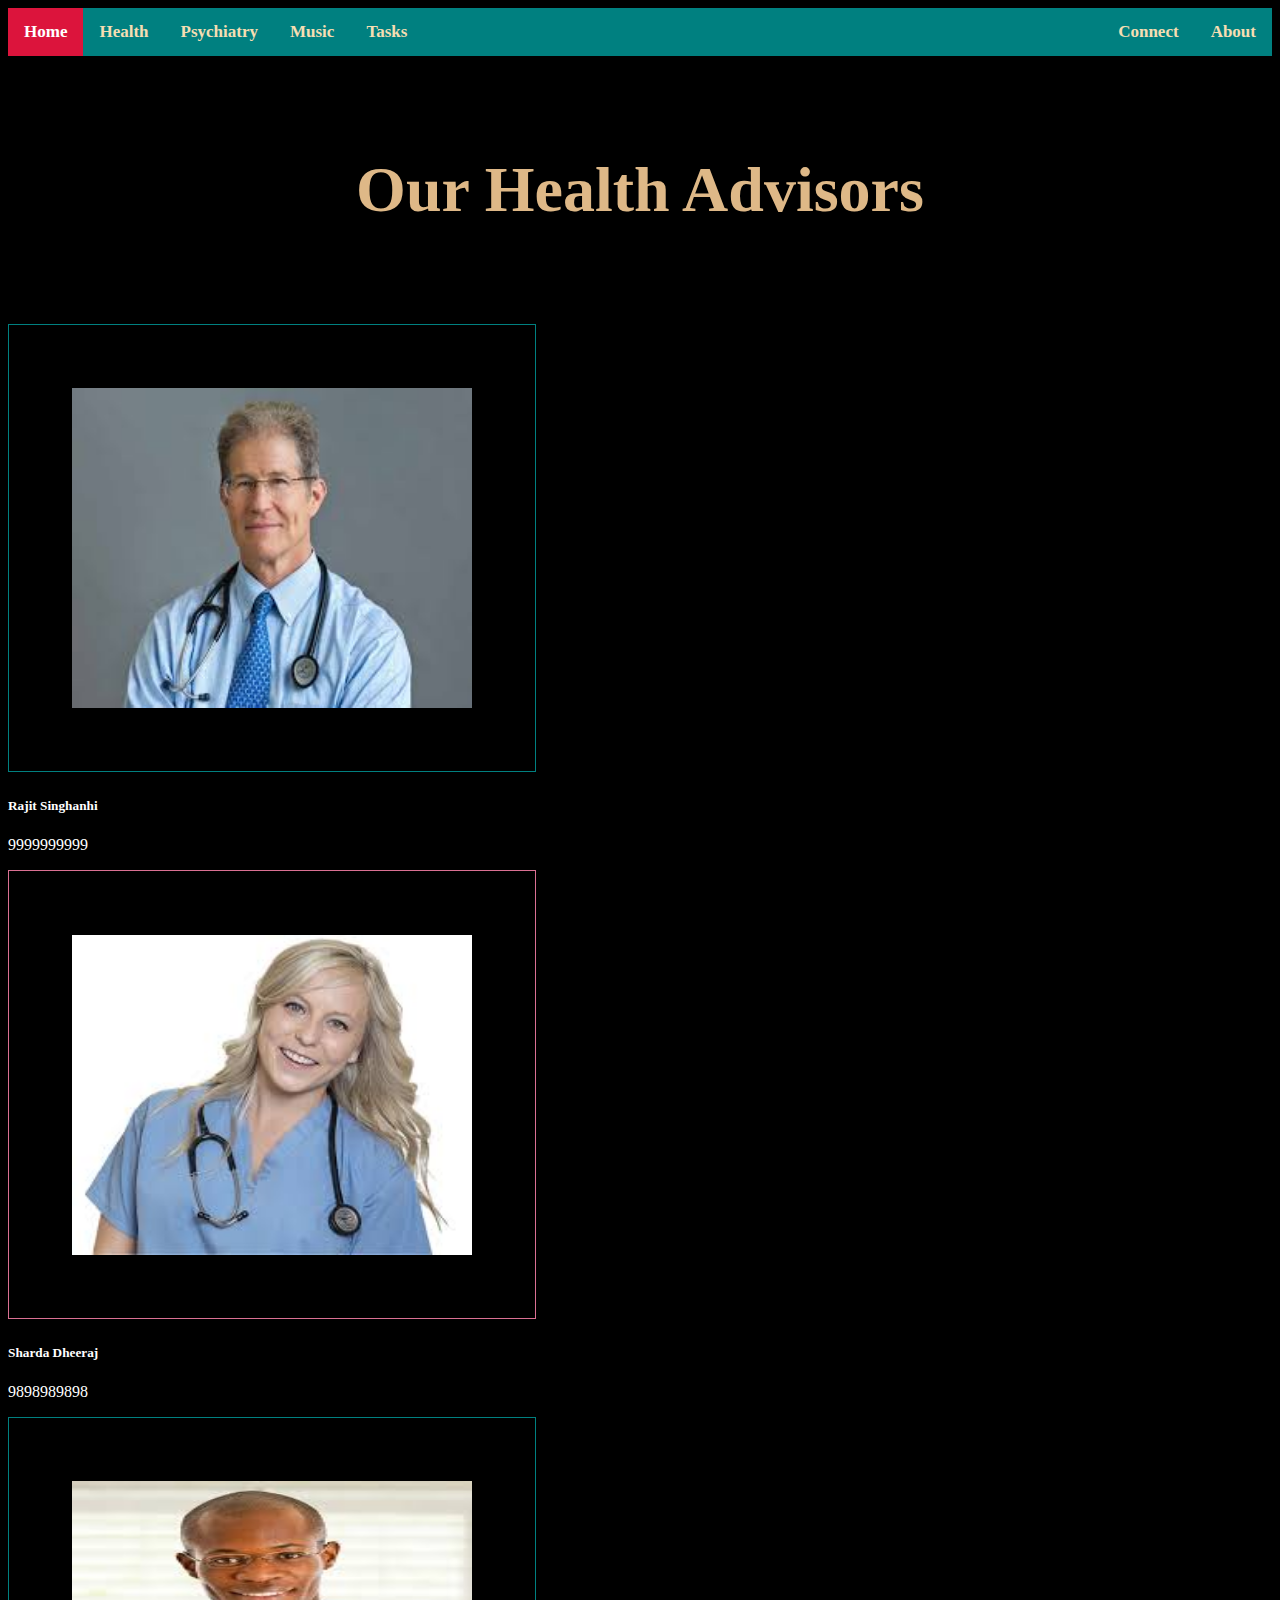
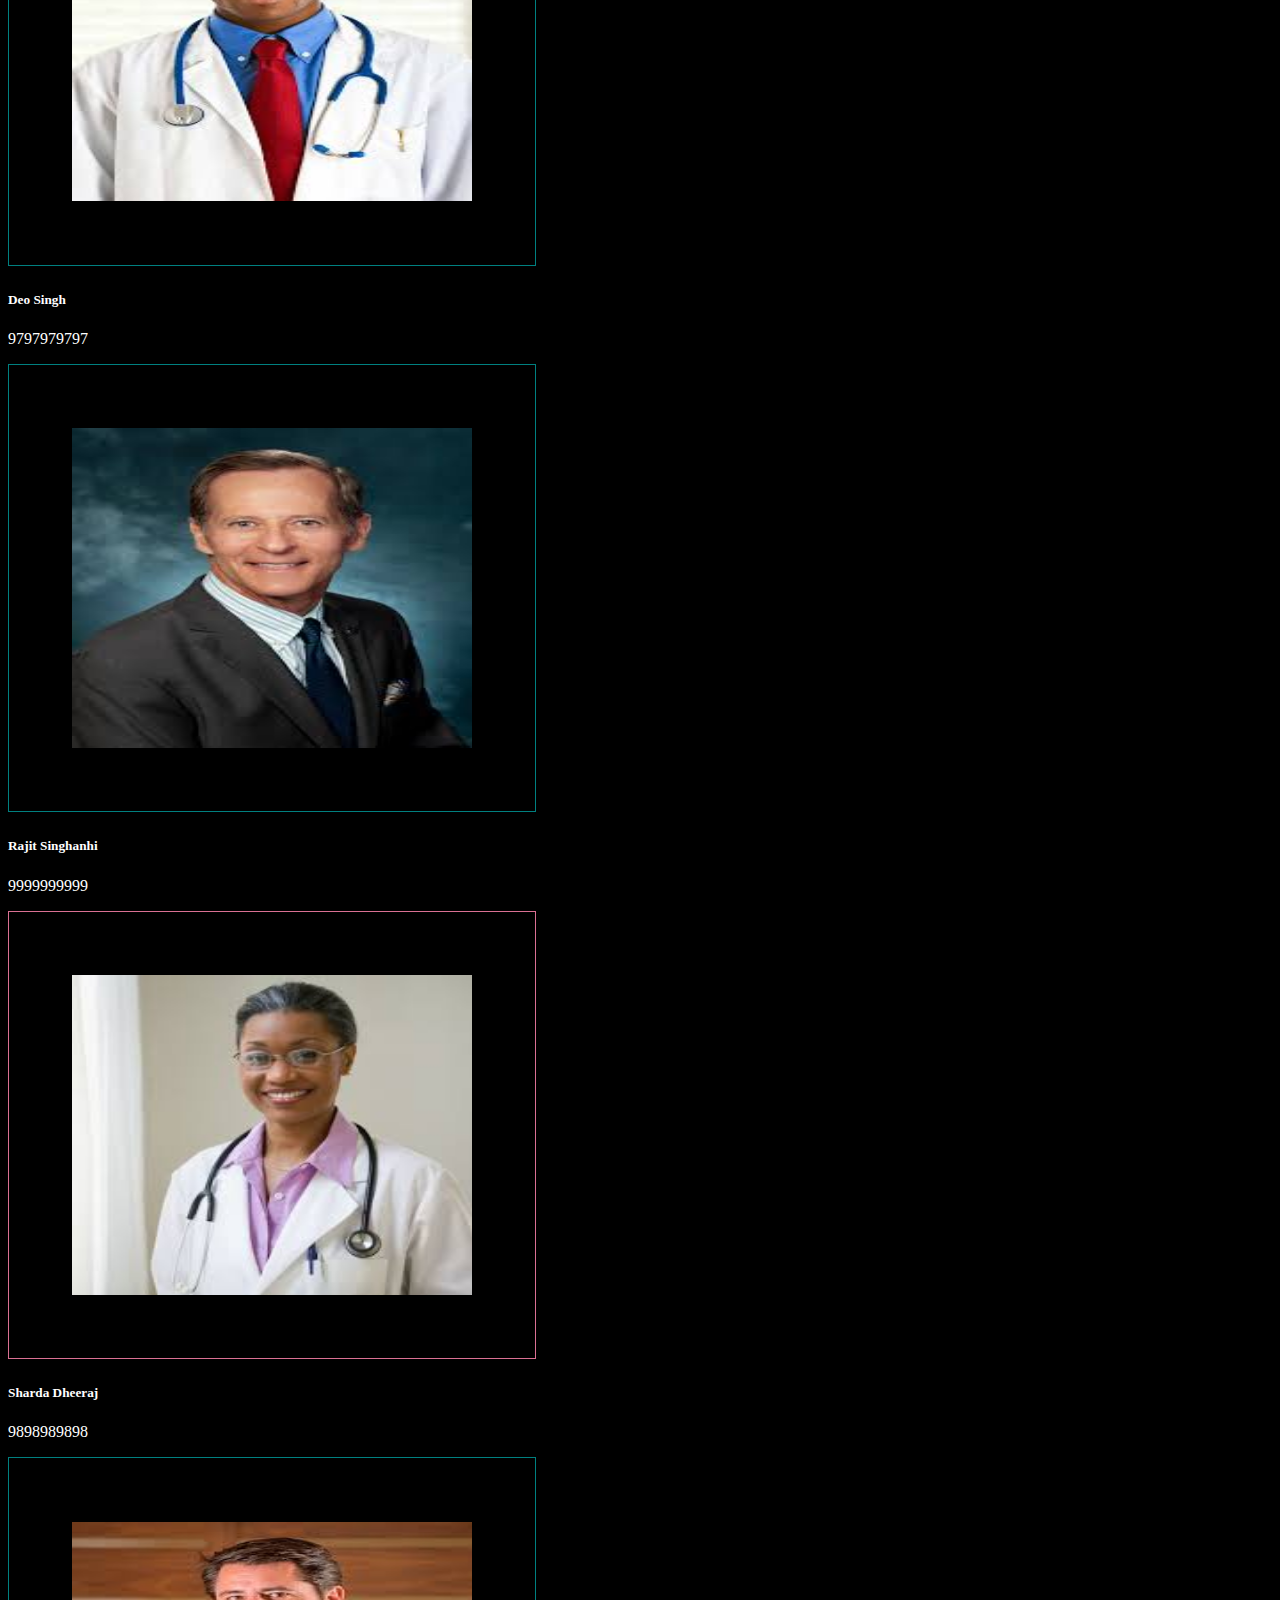
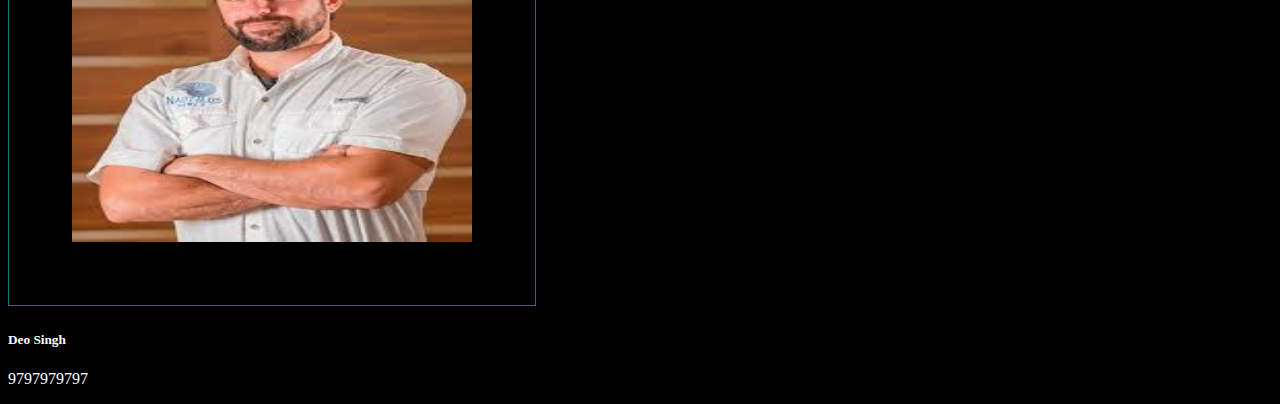
<file: index6.html>
<!DOCTYPE html>
<html lang="en">
<head>
    <meta charset="UTF-8">
    <meta http-equiv="X-UA-Compatible" content="IE=edge">
    <meta name="viewport" content="width=device-width, initial-scale=1.0">
    <link href="https://cdn.jsdelivr.net/npm/bootstrap@5.0.0-beta2/dist/css/bootstrap.min.css" rel="stylesheet" integrity="sha384-BmbxuPwQa2lc/FVzBcNJ7UAyJxM6wuqIj61tLrc4wSX0szH/Ev+nYRRuWlolflfl" crossorigin="anonymous">
    <title>Connect</title>
</head>
<body>
    <style>
    body
    {
        background-color:black;

    }
    /* Style the links inside the navigation bar */
.topnav
 {
    background-color: teal ;
    
    overflow: hidden;
}
.topnav a {
  float: left;
  background-color: teal;
  color: wheat;
  text-align: center;
  padding: 14px 16px;
  text-decoration: none;
  font-size: 17px;
}

/* Change the color of links on hover */
.topnav a:hover {
  background-color: #ddd;
  color: white;
}

/* Add a color to the active/current link */
.topnav a.active {
  background-color: crimson;
  color: white;
}

/* Right-aligned section inside the top navigation */
.topnav-right {

color: white;
background-color: teal;
  float: right;
}
  
    </style>
    <div class="topnav" style="font-weight: 600;" style="background-color: teal;">
        <a class="active" href="index.html" style="font-family: 'Playfair';">Home</a>
        <a href="index5.html" style="font-family: 'Playfair';">Health</a>
        <a href="index4.html" style="font-family: 'Playfair';">Psychiatry</a>
        <a href="index3.html" style="font-family: 'Playfair';">Music</a>
        <a href="index1.html" style="font-family: 'Playfair';">Tasks</a>
        <div class="topnav-right">
          <a href="index6.html" style="font-family: 'Playfair';">Connect</a>
          <a href="#123" style="font-family: 'Playfair';">About</a>
        </div>
      </div>
      <br><br><br>
         <div class="abc" style="background-color: black;">
         <h1 style="text-align: center;color:burlywood;font-family: 'Playfair';font-size: 4rem;">Our Health Advisors</h1>
         </div>
         <br><br><br>
    <div class="card-group" style="background-color: black;">
        <div class="card" style="background-color: black;color: white;">
          <img src="12.jpg" class="card-img-top" style="height:20rem;width: 25rem;border: solid .1rem teal;padding: 5%;">
          <div class="card-body">
            <h5 class="card-title"> Rajit Singhanhi</h5>
            <p>9999999999</p>
          </div>
          
        </div>
        <div class="card" style="background-color: black;color: white;">
          <img src="13.jpg" class="card-img-top" style="height:20rem;width: 25rem;border: solid .1rem palevioletred;padding: 5%;" alt="...">
          <div class="card-body">
            <h5 class="card-title">Sharda Dheeraj</h5>
            <p class="card-text">9898989898</p>
          </div>
          
        </div>
        <div class="card" style="background-color: black;color: white;">
          <img src="3.jpg" class="card-img-top" style="height:20rem;width: 25rem;border: solid .1rem teal;padding: 5%;"alt="...">
          <div class="card-body">
            <h5 class="card-title">Deo Singh</h5>
            <p class="card-text">9797979797</p>
          </div>
          
        </div>
      </div>
      <div class="card-group" style="background-color: black;">
        <div class="card" style="background-color: black;color: white;">
          <img src="15.jpg" class="card-img-top" style="height:20rem;width: 25rem;border: solid .1rem teal;padding: 5%;">
          <div class="card-body">
            <h5 class="card-title"> Rajit Singhanhi</h5>
            <p>9999999999</p>
          </div>
          
        </div>
        <div class="card" style="background-color: black;color: white;">
          <img src="11.jpg" class="card-img-top" style="height:20rem;width: 25rem;border: solid .1rem palevioletred;padding: 5%;" alt="...">
          <div class="card-body">
            <h5 class="card-title">Sharda Dheeraj</h5>
            <p class="card-text">9898989898</p>
          </div>
          
        </div>
        <div class="card" style="background-color: black;color: white;">
          <img src="16.jpg" class="card-img-top" style="height:20rem;width: 25rem;border: solid .1rem teal;padding: 5%;"alt="...">
          <div class="card-body">
            <h5 class="card-title">Deo Singh</h5>
            <p class="card-text">9797979797</p>
          </div>
          
        </div>
      </div>
      
    <script src="https://cdn.jsdelivr.net/npm/@popperjs/core@2.6.0/dist/umd/popper.min.js" integrity="sha384-KsvD1yqQ1/1+IA7gi3P0tyJcT3vR+NdBTt13hSJ2lnve8agRGXTTyNaBYmCR/Nwi" crossorigin="anonymous"></script>
    <script src="https://cdn.jsdelivr.net/npm/bootstrap@5.0.0-beta2/dist/js/bootstrap.min.js" integrity="sha384-nsg8ua9HAw1y0W1btsyWgBklPnCUAFLuTMS2G72MMONqmOymq585AcH49TLBQObG" crossorigin="anonymous"></script>
</body>
</html>
</file>
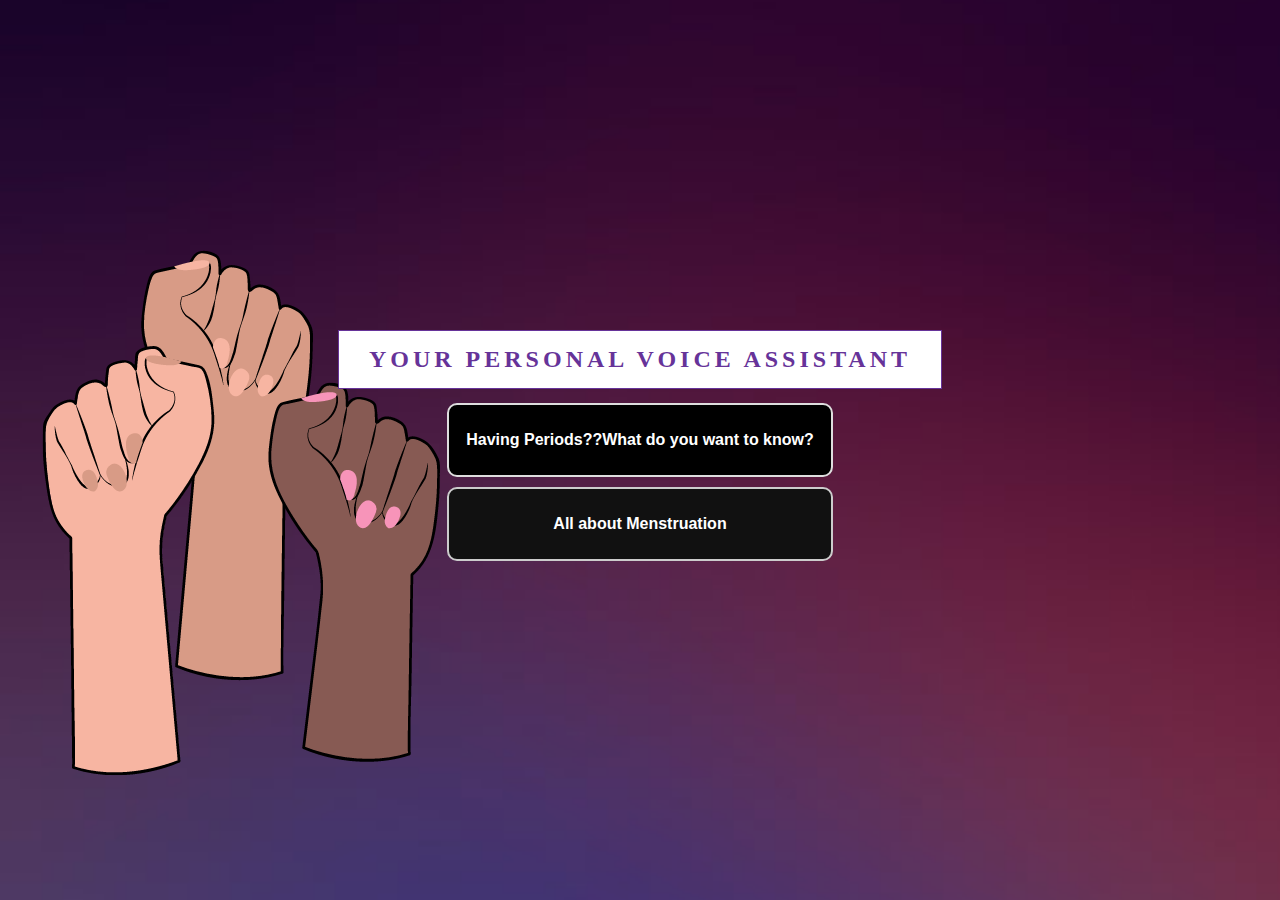
<file: index7.html>
<!DOCTYPE html>
<html lang="en" dir="ltr">
  <head>
    <meta charset="utf-8">
    <title>ChatBot</title>
    <link rel="stylesheet" type="text/css" href="style7.css">
  </head>
  <body>
   
      <div id="container" style="text-align: center;">
        <a class="voice" href="#" style="text-align: center;">Your personal voice assistant</a>

        <div class="chat-container" style="text-align: center">
            <p class="voice2text">Having Periods??What do you want to know?</p>
        </div>

        <div class="chat-container darker">
            <p class="voice2text">All about Menstruation</p>
        </div>
    </div>
    <script src="j7.js"></script>
  </body>
</html>
</file>
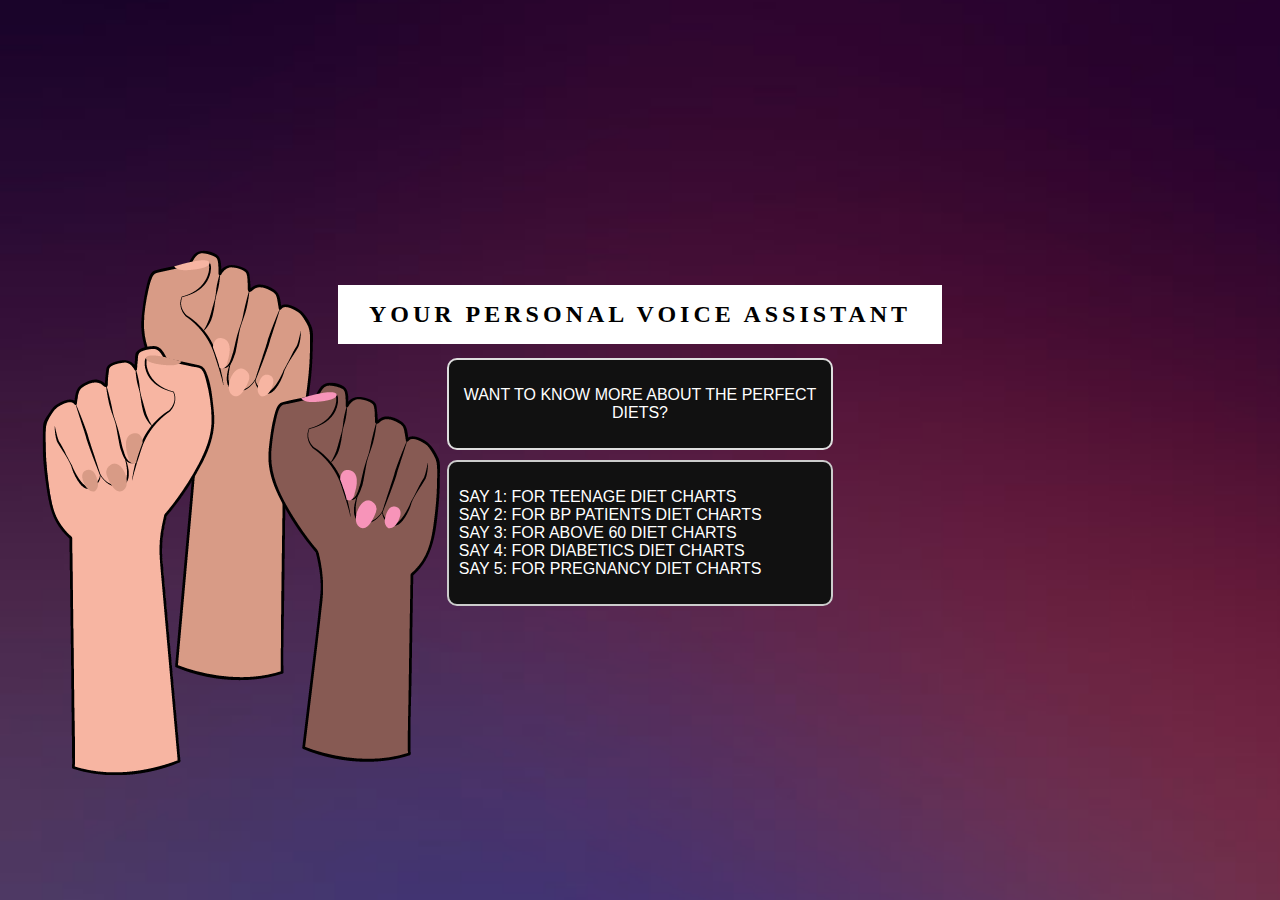
<file: index8.html>
<!DOCTYPE html>
<html lang="en" dir="ltr">
  <head>
    <meta charset="utf-8">
    <title>ChatBot</title>
    <link rel="stylesheet" type="text/css" href="style8.css">
  </head>
  <body>
    <div id="container">
        <a class="voice" href="#">Your personal voice assistant</a>

        <div class="chat-container">
            <p class="voice2text ">Want to know more about the perfect diets?</p>
        </div>

        <div class="chat-container darker">
            <p class="voice2text" style="text-align: left;">Say 1: for teenage diet charts<br>Say 2: for BP patients diet charts<br>Say 3: for above 60 diet charts<br>Say 4: for diabetics diet charts<br>Say 5: for pregnancy diet charts</p>
        </div>
    </div>
    <script src="j8.js"></script>
  </body>
</html>
</file>
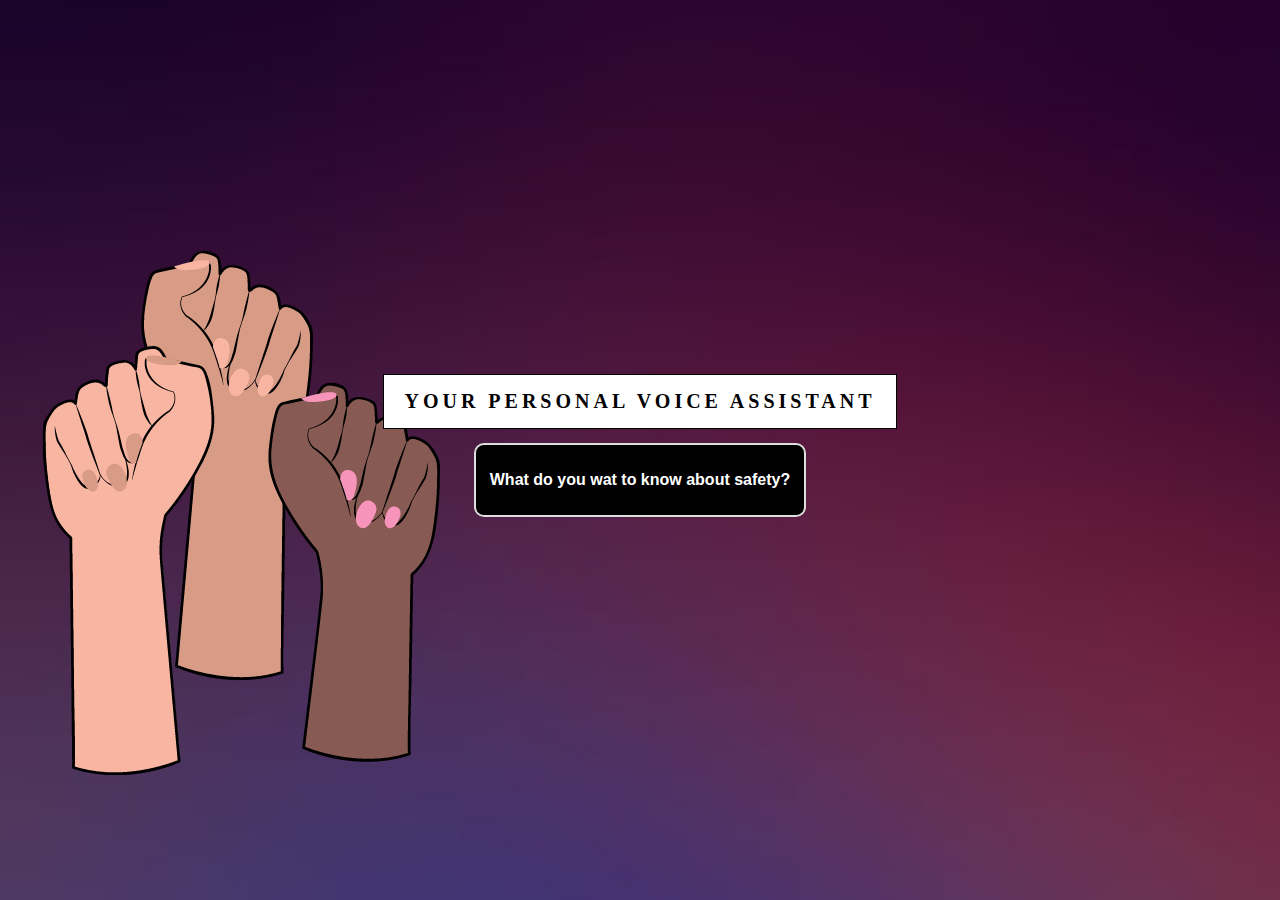
<file: index9.html>
<!DOCTYPE html>
<html lang="en" dir="ltr">
  <head>
    <meta charset="utf-8">
    <title>ChatBot</title>
    <link rel="stylesheet" type="text/css" href="style9.css">
  </head>
  <body>
    <div id="container">
        <a class="voice" href="#" style="text-align: center;">Your Personal Voice Assistant</a>

        <div class="chat-container">
            <p class="voice2text">What do you wat to know about safety?</p>
        </div>

       
    </div>
    <script src="j9.js"></script>
  </body>
</html>
</file>
<file: style1.css>
body{
   
    background-color: teal;
    
}
/* Add a black background color to the top navigation */
.topnav {
    background-color: teal ;
    
    overflow: hidden;
}

/* Style the links inside the navigation bar */
.topnav a {
  float: left;
  color: wheat;
  font-weight: 500;
  text-align: center;
  padding: 14px 16px;
  text-decoration: none;
  font-size: 20px;
}

/* Change the color of links on hover */
.topnav a:hover {
  background-color: #ddd;
  color: white;
}

/* Add a color to the active/current link */
.topnav a.active {
  background-color:palevioletred;
  color: white;
}

/* Right-aligned section inside the top navigation */
.topnav-right {

color: white;
  float: right;
}
.on:hover
{
background-color:darkcyan;
border-radius: 100%;

}
.to:hover
{
background-color:darkcyan;
border-radius: 100%;

}
.th:hover
{
background-color:darkcyan;
border-radius: 100%;

}
</file>
<file: st.css>
/* Basic Style */
body { 
    background-color: white;
    color: black; 
    font-family: Lato, sans-serif; 
  } 
    
  .container { 
    display: block; 
    width: 500px; 
    margin: 50px auto 0; 
  } 
    
  ul { 
    margin: 0; 
    padding: 0; 
  } 
    
  li * { 
    float: left; 
  } 
    
  li, 
  h3 { 
    clear: both; 
    list-style: none; 
  } 
    
  input, 
  button { 
    outline: none; 
  } 
    
  button { 
    background: none; 
    border: 0px; 
    color: black; 
    font-size: 20px; 
    width: 100px; 
    margin: 10px 0 0; 
    font-family: Lato, sans-serif; 
    cursor: pointer; 
  } 
    
  button:hover { 
    color: #333; 
  } 
    
  /* Heading */
  h3, 
  label[for='new-task'] { 
    color: #333; 
    font-weight: 700; 
    font-size: 15px; 
    border-bottom: 2px solid #333; 
    padding: 30px 0 10px; 
    margin: 0; 
    text-transform: uppercase; 
  } 
    
  input[type="text"] { 
    margin: 0; 
    font-size: 18px; 
    line-height: 18px; 
    height: 18px; 
    padding: 10px; 
    border: 1px solid gray; 
    background: gray; 
    border-radius: 6px; 
    font-family: Lato, sans-serif; 
    color: black; 
  } 
    
  input[type="text"]:focus { 
    color: wheat; 
  } 
    
  .middle { 
    text-align: center; 
  } 
    
    
  /* New Task */
  label[for='new-task'] { 
    display: block; 
    margin: 0 0 20px; 
  } 
    
  input#new-task { 
    float: right; 
    width: 318px; 
  } 
    
  p>button:hover { 
    color: #0FC57C; 
  } 
    
  /* Task list */
  li { 
    overflow: hidden; 
    padding: 20px 0; 
    border-bottom: 1px solid #eee; 
  } 
    
  li>input[type="checkbox"] { 
    margin: 0 10px; 
    position: relative; 
    top: 15px; 
  } 
    
  li>label { 
    font-size: 18px; 
    line-height: 40px; 
    width: 237px; 
    padding: 0 0 0 11px; 
  } 
    
  li>input[type="text"] { 
    width: 226px; 
  } 
    
  li>.delete:hover { 
    color: #CF2323; 
  } 
    
  /* Completed */
  #completed-tasks label { 
    text-decoration: line-through; 
    color: #888; 
  } 
    
  /* Edit Task */
  ul li input[type=text] { 
    display: none; 
  } 
    
  ul li.editMode input[type=text] { 
    display: block; 
  } 
    
  ul li.editMode label { 
    display: none; 
  }
</file>
<file: style7.css>
body {
  margin: 0;
  padding: 0;
  display: flex;
  justify-content: center;
  align-items: center;
  min-height: 100vh;
  background-image:url("ice.png.png");
  font-weight: 700;
  font-family: 'Times New Roman', Times, serif;
  color: black;
  text-align: center;
}

a {
  position: relative;
  display: inline-block;
  padding: 15px 30px;
  color: rebeccapurple;
  border: solid .1rem rebeccapurple;
  text-transform: uppercase;
  letter-spacing: 4px;
  text-decoration: none;
  font-size: 24px;
  overflow: hidden;
  transition: 0.2s;
  background-color:white;
}

a:hover {
  color: #255784;
  background:brown;
  box-shadow: 0 0 10px #2196f3, 0 0 40px #2196f3, 0 0 80px #2196f3;
}

.chat-container {
    text-align: center;
    font-family: 'Times New Roman', Times, serif;
  border: 2px solid #dedede;
  background-color: black;
  border-radius: 10px;
  padding: 10px;
  margin: 10px auto;
  width: 60%
}

.chat-container p {
  text-align: center;
  font-family: 'Times New Roman', Times, serif;
  background-color: black;
  color: white;
  font-family: Helvetica;
}

/* Darker chat container */
.darker {
  border-color: #ccc;
  background-color:#111;
}

.darker p {
  background-color:#111;
  color: white;
}

/* Clear floats */
.chat-container::after {
  content: "";
  clear: both;
  display: table;
}

/* Style images */
.chat-container img {
  float: left;
  max-width: 60px;
  max-height: 60px;
  width: 100%;
  margin-right: 20px;
  border-radius: 50%;
}

/* Style the right image */
.chat-container img.right {
  float: right;
  margin-left: 20px;
  margin-right:0;
}

/* Style time text */
.time-right {
  float: right;
  color: #aaa;
}

/* Style time text */
.time-left {
  float: left;
  color: #999;
}
</file>
<file: style8.css>
body {
    margin: 0;
    padding: 0;
    display: flex;
    justify-content: center;
    align-items: center;
    min-height: 100vh;
    background-image: url("ice.png.png");
    font-weight: 700;
    font-family: 'Times New Roman', Times, serif;
    color: black;
    text-align: center;
  }
  
  a {
    position: relative;
    display: inline-block;
    padding: 15px 30px;
    color: black;
    border: solid .1rem white;
    text-transform: uppercase;
    letter-spacing: 4px;
    text-decoration: none;
    font-size: 24px;
    overflow: hidden;
    transition: 0.2s;
    background-color: white;
  }
  
  a:hover {
    color: #255784;
    background: #2196f3;
    box-shadow: 0 0 10px #2196f3, 0 0 40px #2196f3, 0 0 80px #2196f3;
  }
  
  .chat-container {
      text-align: center;
      font-family: 'Times New Roman', Times, serif;
    border: 2px solid #dedede;
    background-color:#111;
    border-radius: 10px;
    padding: 10px;
    margin: 10px auto;
    width: 60%
  }
  
  .chat-container p {
    text-transform: uppercase;
    font-weight: 500!important;
    text-align: center;
    font-family: 'Times New Roman', Times, serif;
    background-color:#111;
    color: white;
    font-family: Helvetica;
  }
  
  /* Darker chat container */
  .darker {
    border-color: #ccc;
    background-color:#111;
  }
  
  .darker p {
    background-color:#111;
    color: white;
  }
  
  /* Clear floats */
  .chat-container::after {
    content: "";
    clear: both;
    display: table;
  }
  
  /* Style images */
  .chat-container img {
    float: left;
    max-width: 60px;
    max-height: 60px;
    width: 100%;
    margin-right: 20px;
    border-radius: 50%;
  }
  
  /* Style the right image */
  .chat-container img.right {
    float: right;
    margin-left: 20px;
    margin-right:0;
  }
  
  /* Style time text */
  .time-right {
    float: right;
    color: #aaa;
  }
  
  /* Style time text */
  .time-left {
    float: left;
    color: #999;
  }
</file>
<file: style9.css>
body {
    margin: 0;
    padding: 0;
    display: flex;
    justify-content: center;
    align-items: center;
    min-height: 100vh;
    background-image:url("ice.png.png");
    font-family: consolas;
    color:white;
    font-family: 'Times New Roman', Times, serif;
    font-weight: 700;
    text-align: center;
  }
  
  
  a {
    position: relative;
    display: inline-block;
    padding: 15px 20px;
    color: black;
    text-transform: uppercase;
    letter-spacing: 4px;
    text-decoration: none;
    font-size: 20px;
    overflow: hidden;
    background-color:white;
    transition: 0.2s;
    border:solid .1rem black;
  }
  
  a:hover {
    color: #255784;
    background: #2196f3;
    box-shadow: 0 0 10px #2196f3, 0 0 40px #2196f3, 0 0 80px #2196f3;
  }
  
  .chat-container {
    text-align: center;
    border: 2px solid #dedede;
    background-color: black;
    border-radius: 10px;
    padding: 10px;
    margin: 10px auto;
    width: 60%
    
  }
  
  .chat-container p {
    background-color: black;
    font-family: Helvetica;
  }
  
  /* Darker chat container */
  .darker {
    border-color: #ccc;
    background-color: #111;
  }
  
  .darker p {
    background-color: #111;
  }
  
  /* Clear floats */
  .chat-container::after {
    content: "";
    clear: both;
    display: table;
  }
  
  /* Style images */
  .chat-container img {
    float: left;
    max-width: 60px;
    max-height: 60px;
    width: 100%;
    margin-right: 20px;
    border-radius: 50%;
  }
  
  /* Style the right image */
  .chat-container img.right {
    float: right;
    margin-left: 20px;
    margin-right:0;
  }
  
  /* Style time text */
  .time-right {
    float: right;
    color: #aaa;
  }
  
  /* Style time text */
  .time-left {
    float: left;
    color: #999;
  }
</file>
